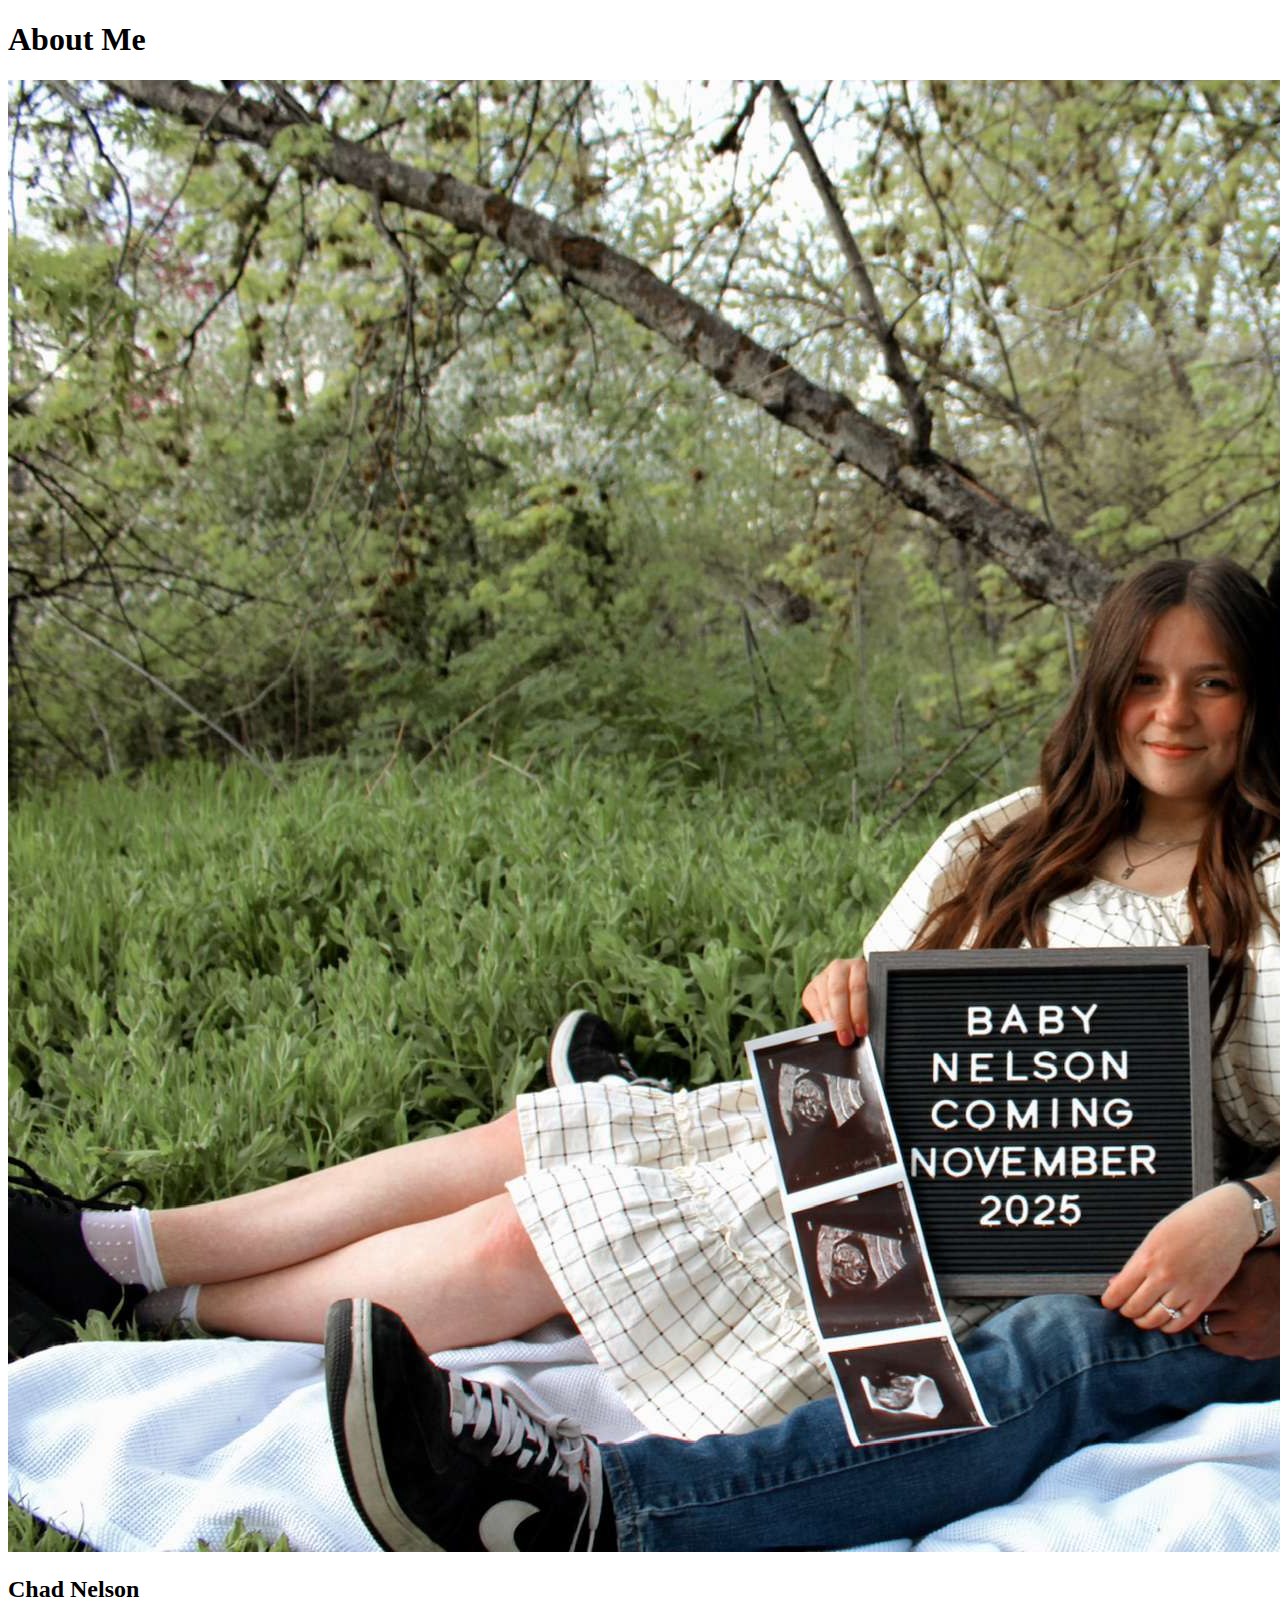
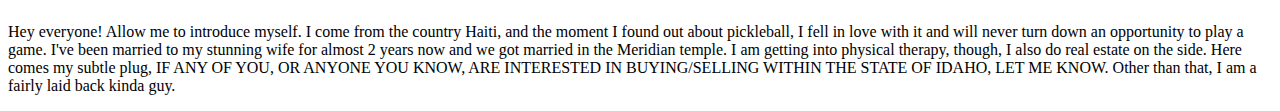
<file: aboutme/index.html>
<!DOCTYPE html>
<html lang="en">
<head>
    <meta charset="UTF-8">
    <meta http-equiv="X-UA-Compatible" content="IE=edge">
    <meta name="viewport" content="width=device-width, initial-scale=1.0">
    <title>All About Me</title>
</head>
<body>
    <h1>About Me</h1>
    <img alt="MKT310IMG" src="images/MKT310IMG.jpg" class="medium-img">
    <h2>Chad Nelson</h2>
    <p class="narrow-paragraph">Hey everyone! Allow me to introduce myself. I come from the country Haiti, and the moment I found out about pickleball, I fell in love with it and will never turn down an opportunity to play a game. I've been married to my stunning wife for almost 2 years now and we got married in the Meridian temple. I am getting into physical therapy, though, I also do real estate on the side. Here comes my subtle plug, IF ANY OF YOU, OR ANYONE YOU KNOW, ARE INTERESTED IN BUYING/SELLING WITHIN THE STATE OF IDAHO, LET ME KNOW. Other than that, I am a fairly laid back kinda guy.</p>
</body>
</html>
</file>
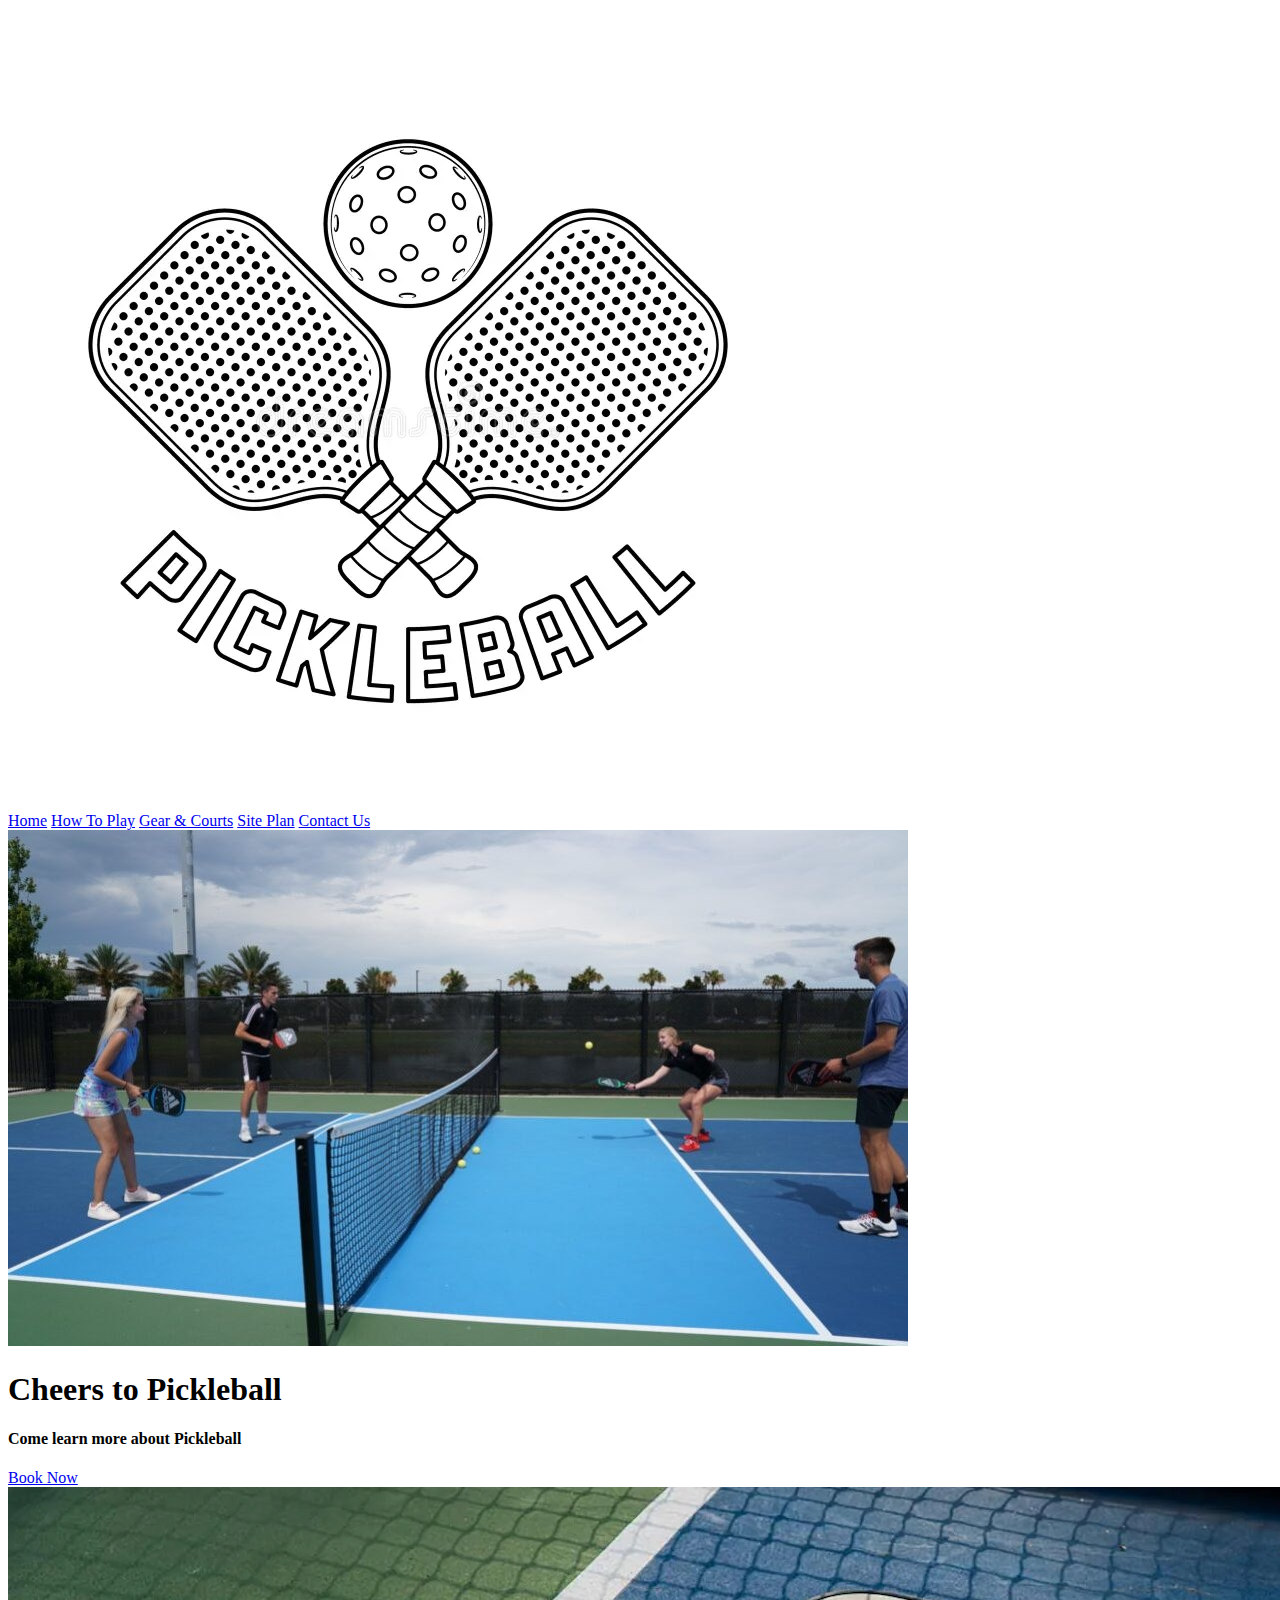
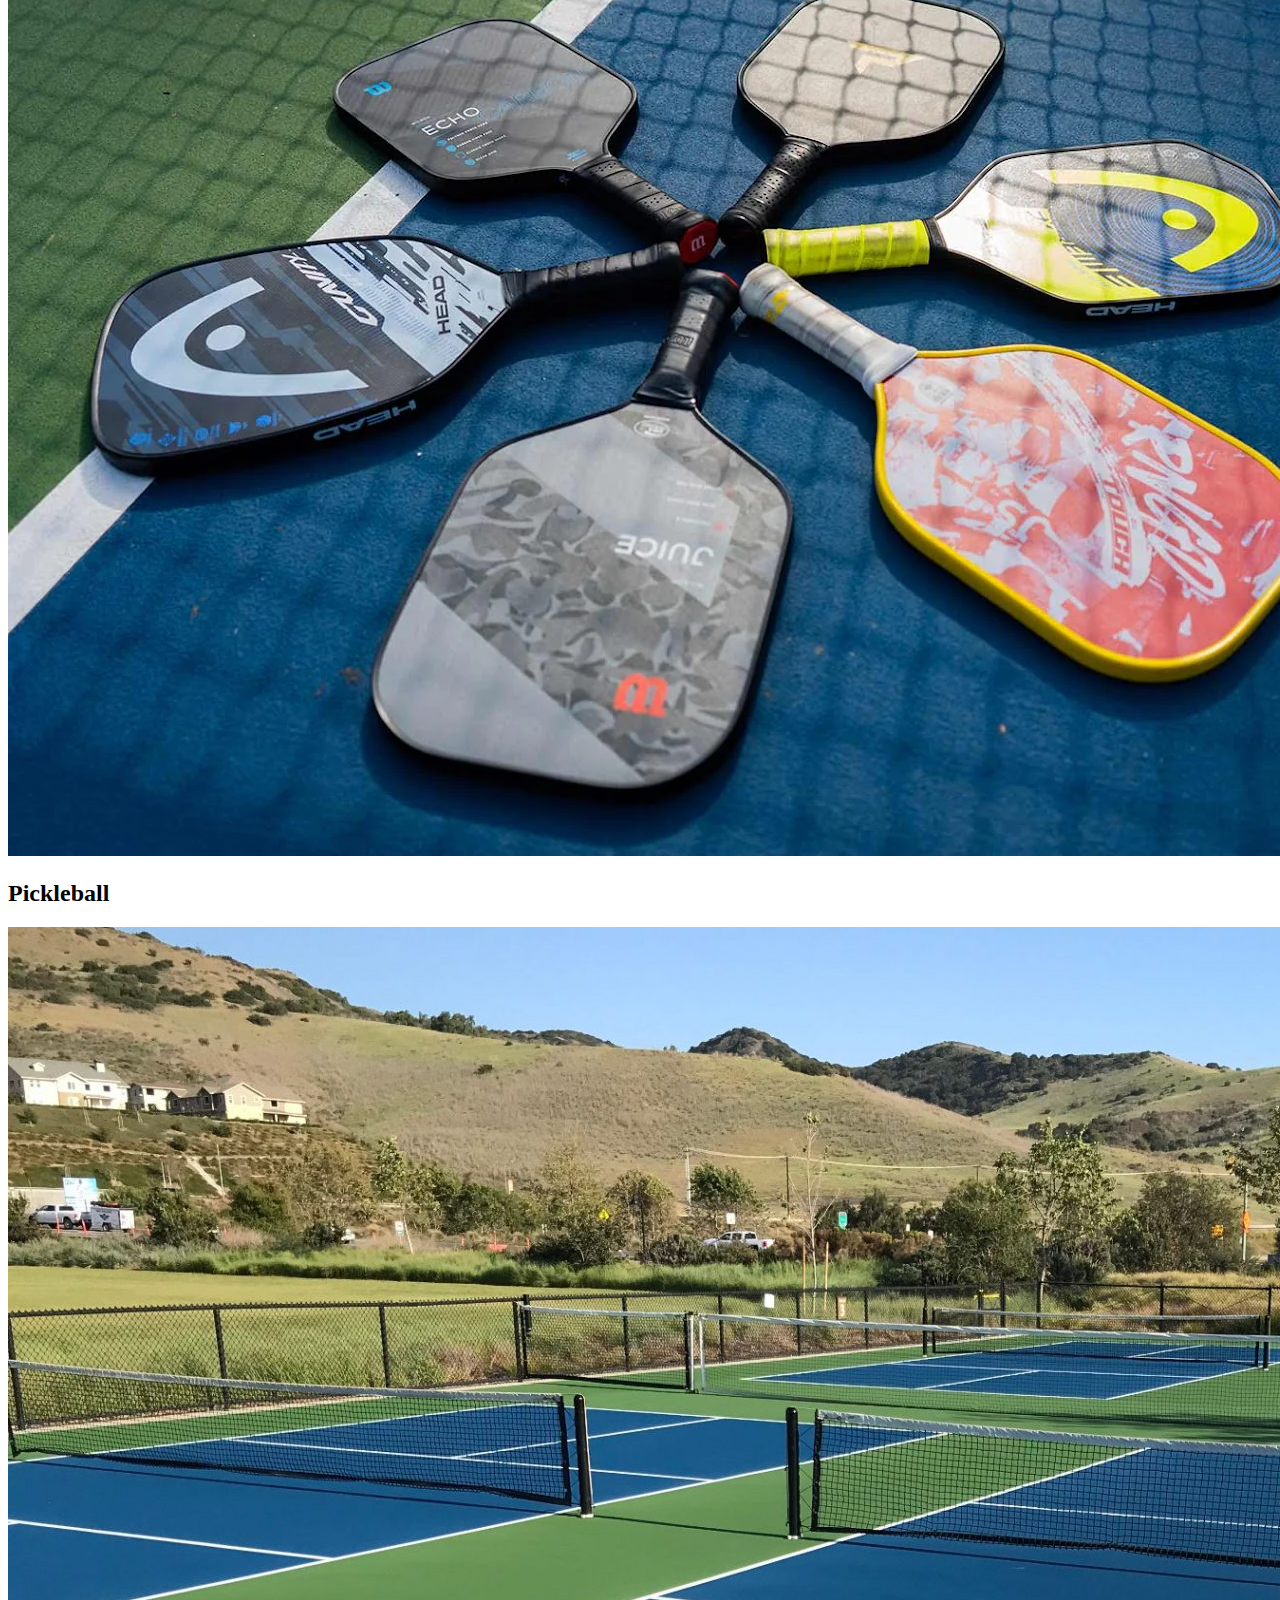
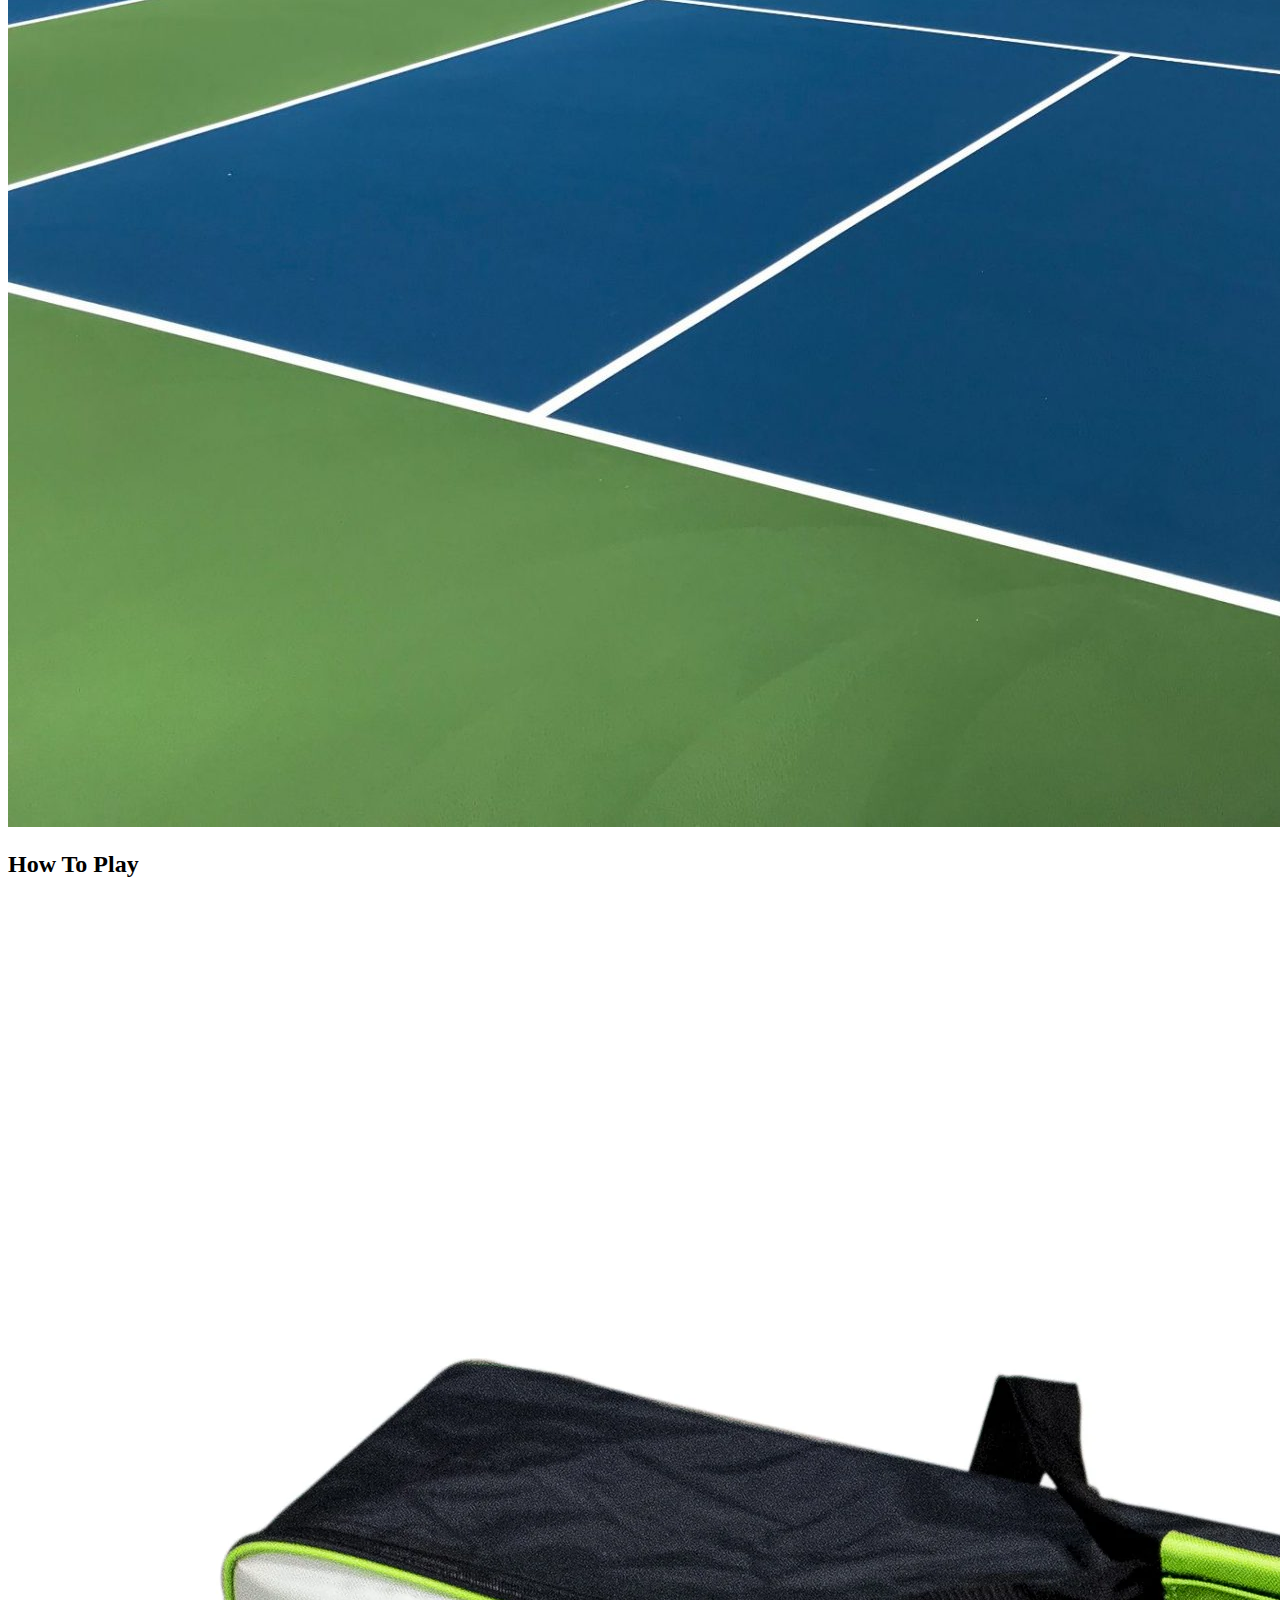
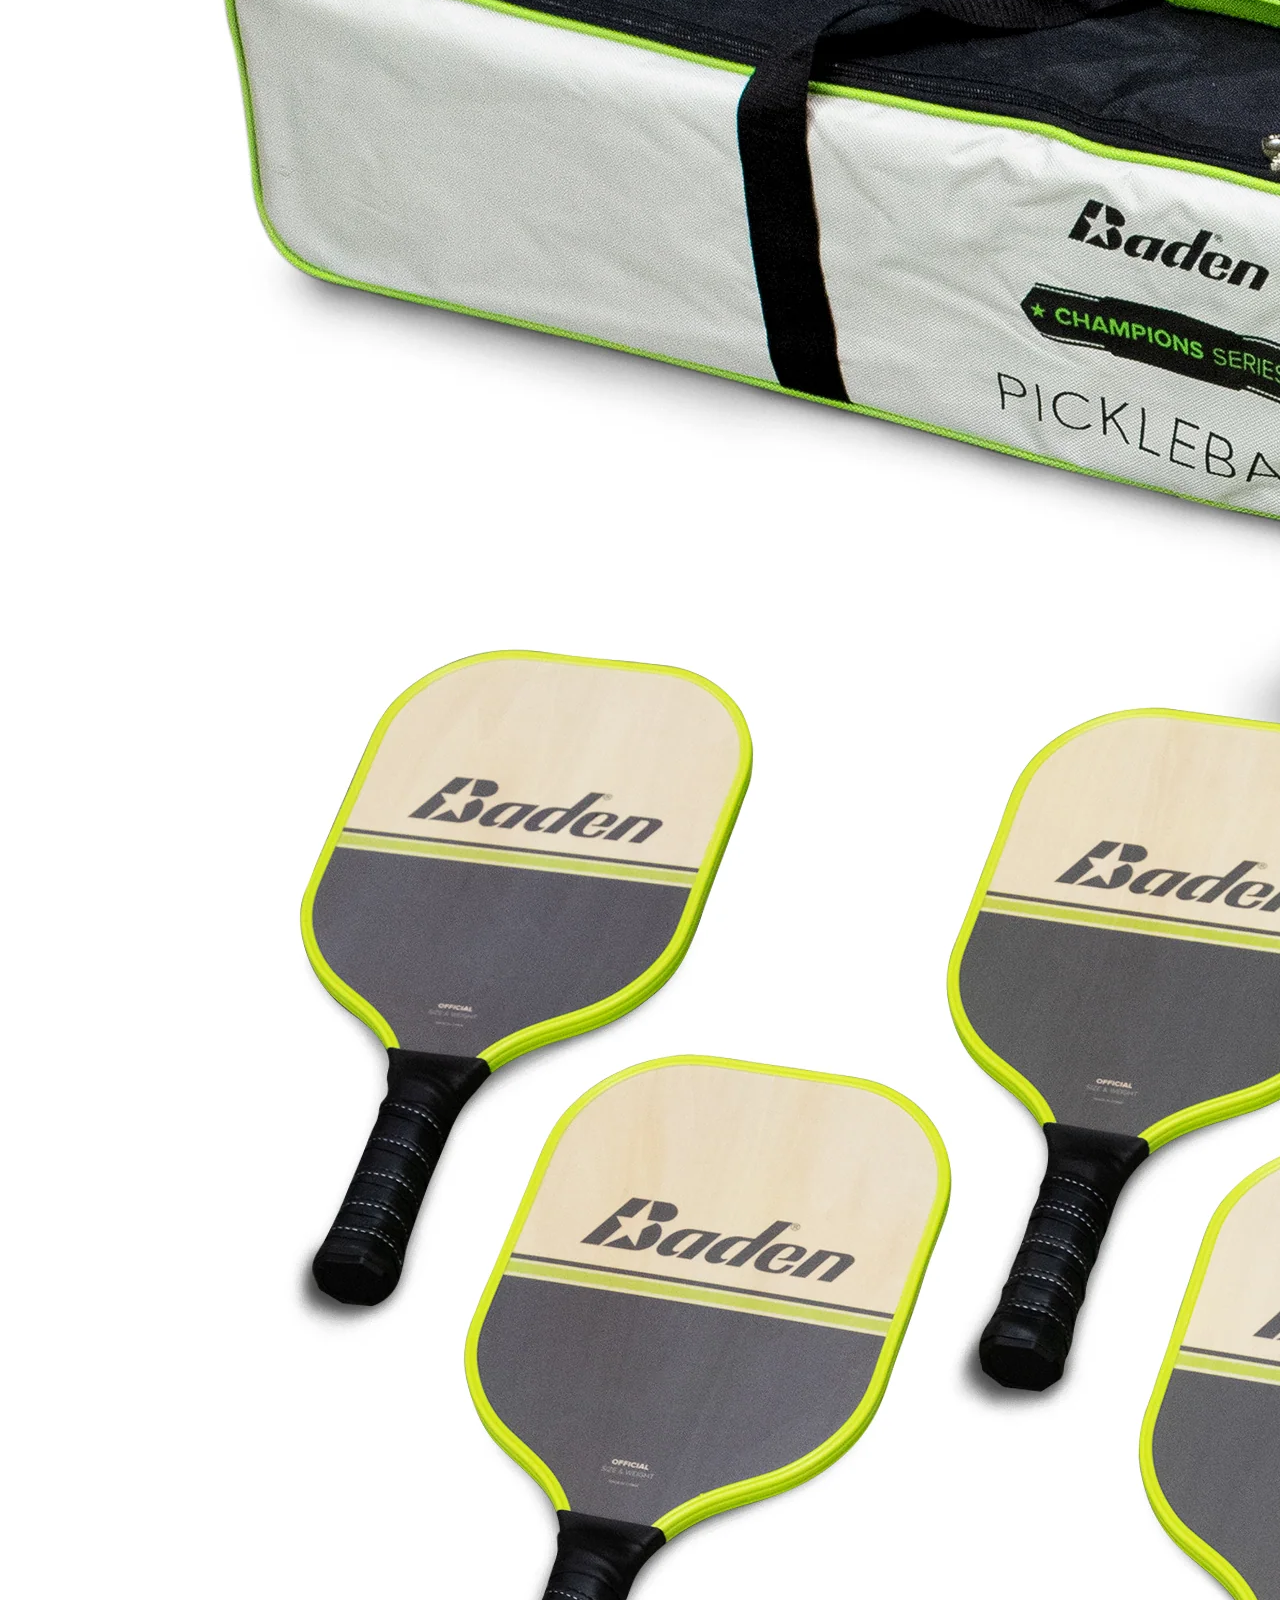
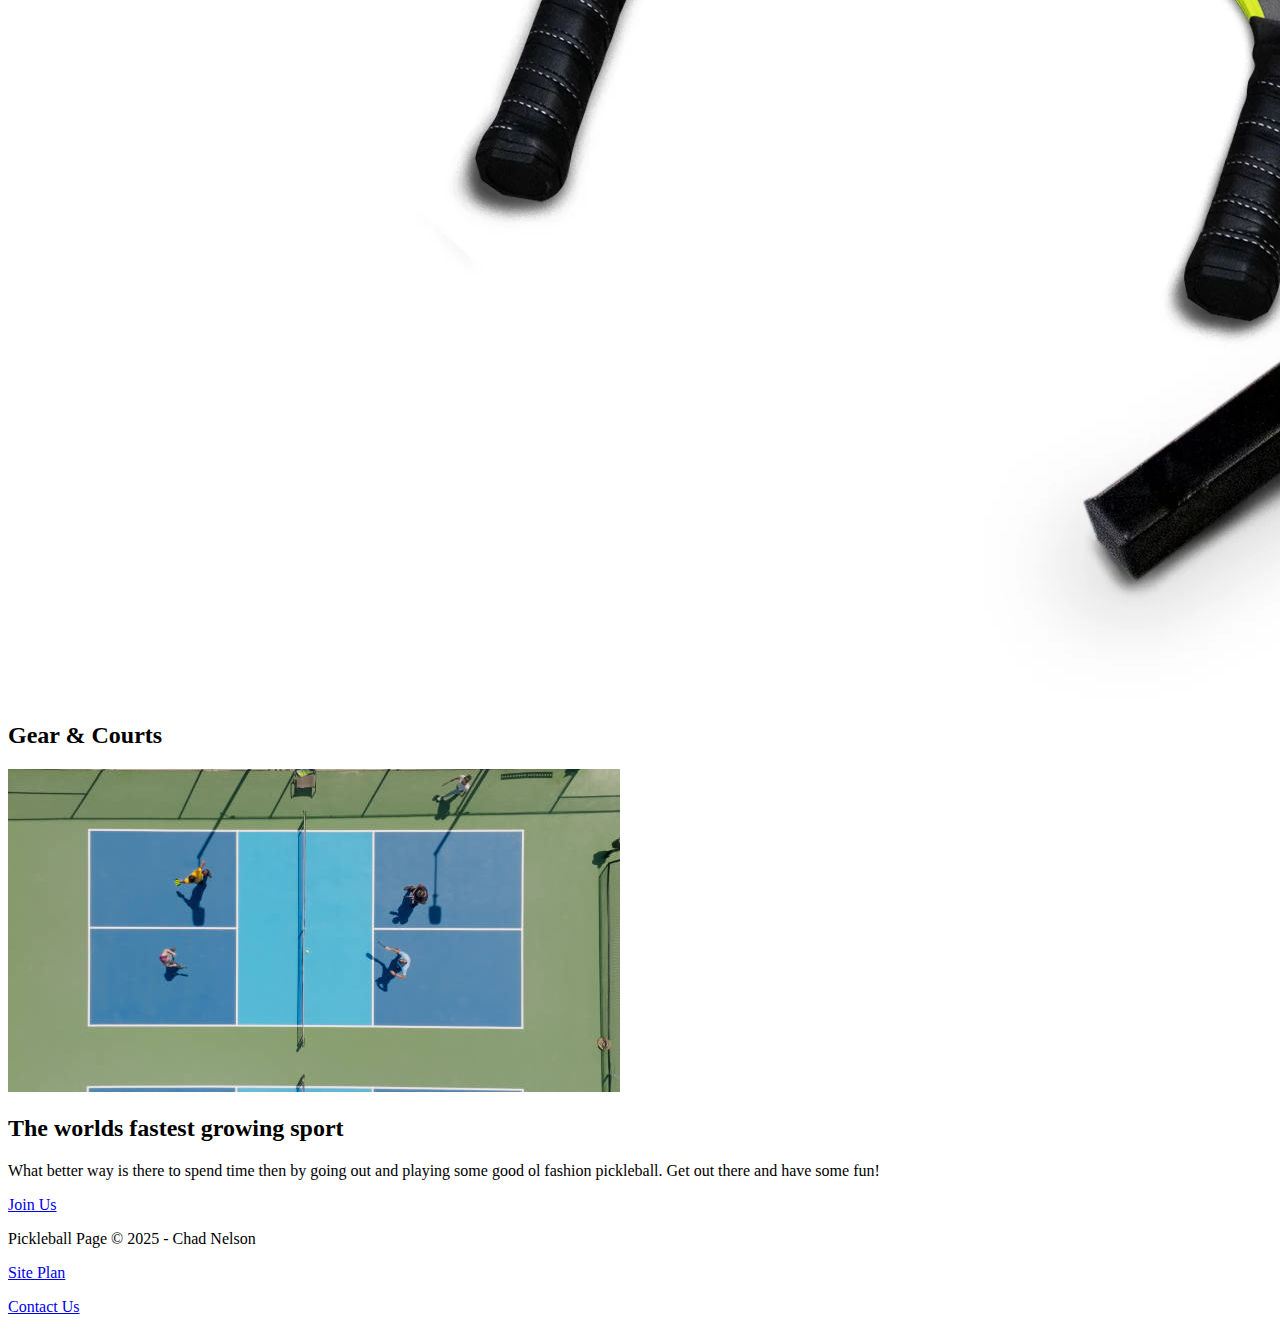
<file: pickleball page/index.html>
<!DOCTYPE html>
<html lang="en">
<head>
    <meta charset="UTF-8">
    <meta http-equiv="X-UA-Compatible" content="IE=edge">
    <meta name="viewport" content="width=device-width, initial-scale=1.0">
    <title>The Joys Of Pickleball | Pickleball Page | Home</title>
    <link rel="stylesheet" href="#">
</head>
<body>
    <div id="content">
    <header>
        <a id="logo_link" href="index.html">
            <img class="logo" src="images/pickleball logo.webp" alt="Pickleball Page">
        </a>
        <nav>
            <a href="index.html">Home</a>
            <a href="#">How To Play</a>
            <a href="#">Gear & Courts</a>
            <a href="site-plan.html">Site Plan</a>
            <a href="#">Contact Us</a>
        </nav>
    </header>
    <div id="hero">
        <div id="hero-box">
            <img id="hero-img" src="images/pickleball people playing.jpg" alt="People playing pickleball">
        </div>
        <section id="hero-msg">
            <h1 class="home-title">Cheers to Pickleball</h1>
            <h4>Come learn more about Pickleball </h4>
            <div class='button-box'>
            <a class='book' href="contactus.html">Book Now</a>
        </div>
    </section>
    </div>
    <main class="home-grid">
        <section class="Pickleball Paddlea">
            <img class="card-img" src="images/pickleball paddles.webp" alt="Pickleball paddles">
            <h2>Pickleball</h2>
        </section>
        <section class="How To Play">
            <img class="card-img" src="images/pickleball courts.jpg" alt="Pickleball courts">
            <h2>How To Play</h2>
        </section>
        <section class="Gear & Courts">
            <img class="card-img" src="images/pickleball gear.webp" alt="Pickleball Gear">
            <h2>Gear & Courts</h2>
        </section>
        <div id="background"></div>
        <img class="People playing pickleball" src="images/pickleball people playing2.jpg" alt="People playing pickleball">
        <section class="msg">
             <h2>The worlds fastest growing sport</h2>
             <p>What better way is there to spend time then by going out and playing some good ol fashion pickleball. Get out there and have some fun! </p>
             <a class='Learn More' href="index.html">Join Us</a>
        </section>
    </main>
    <footer>
        <p>Pickleball Page &copy; 2025 - Chad Nelson</p>
        <p><a href="site-plan.html">Site Plan</a></p>
        <p><a href="#">Contact Us</a></p>
    </footer>
</body>
</html>
</file>
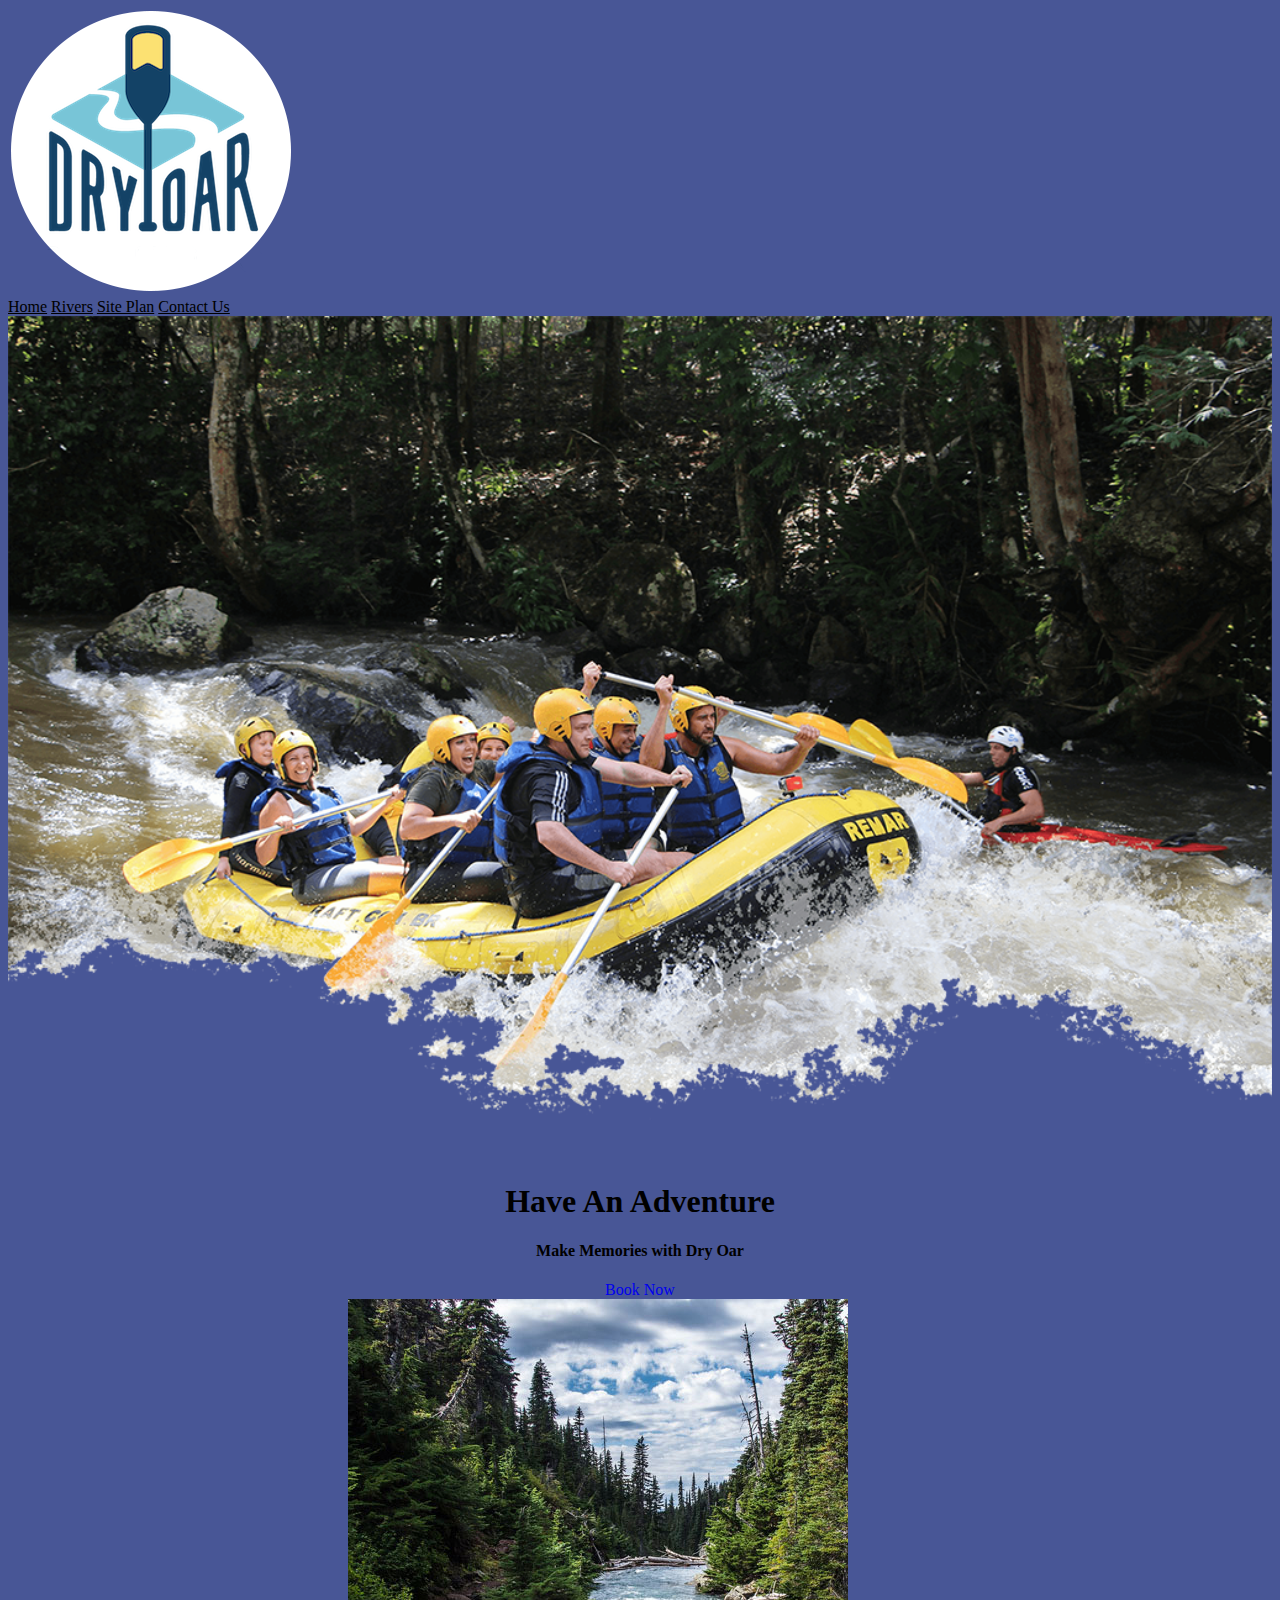
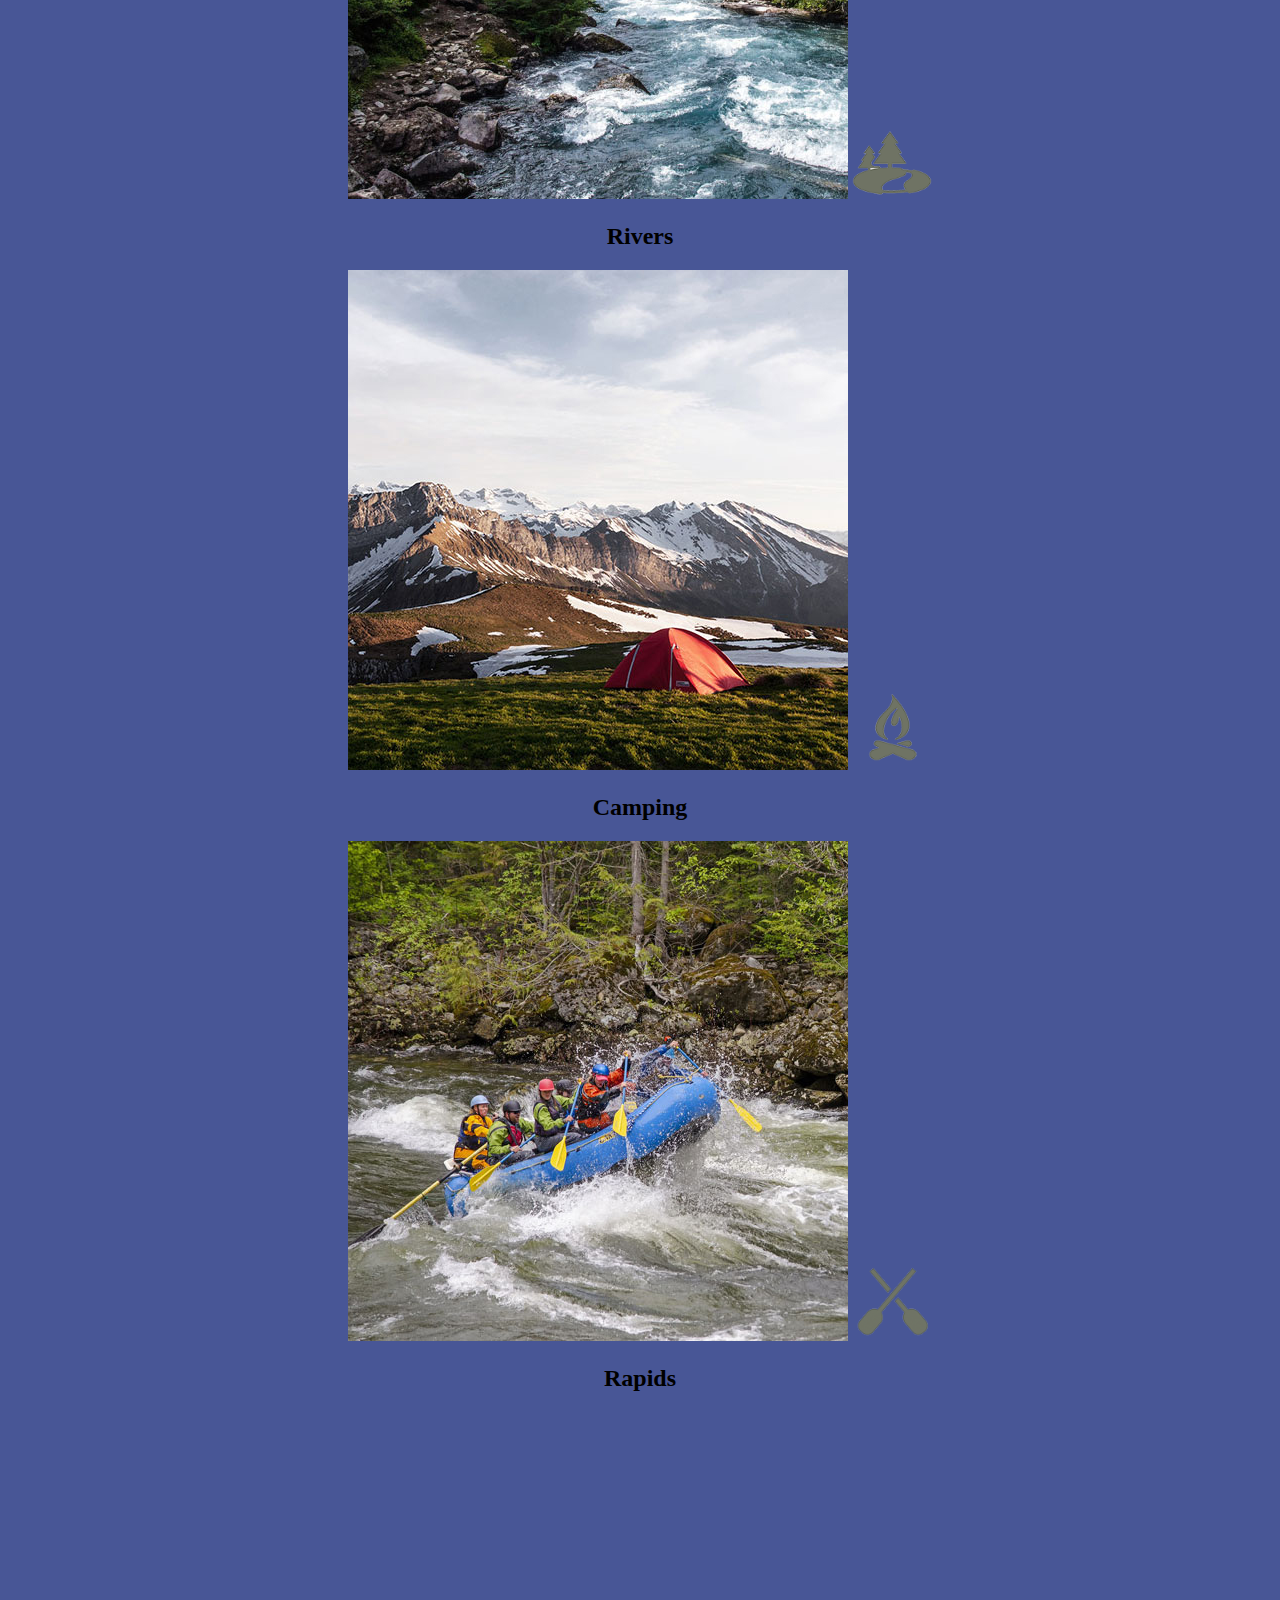
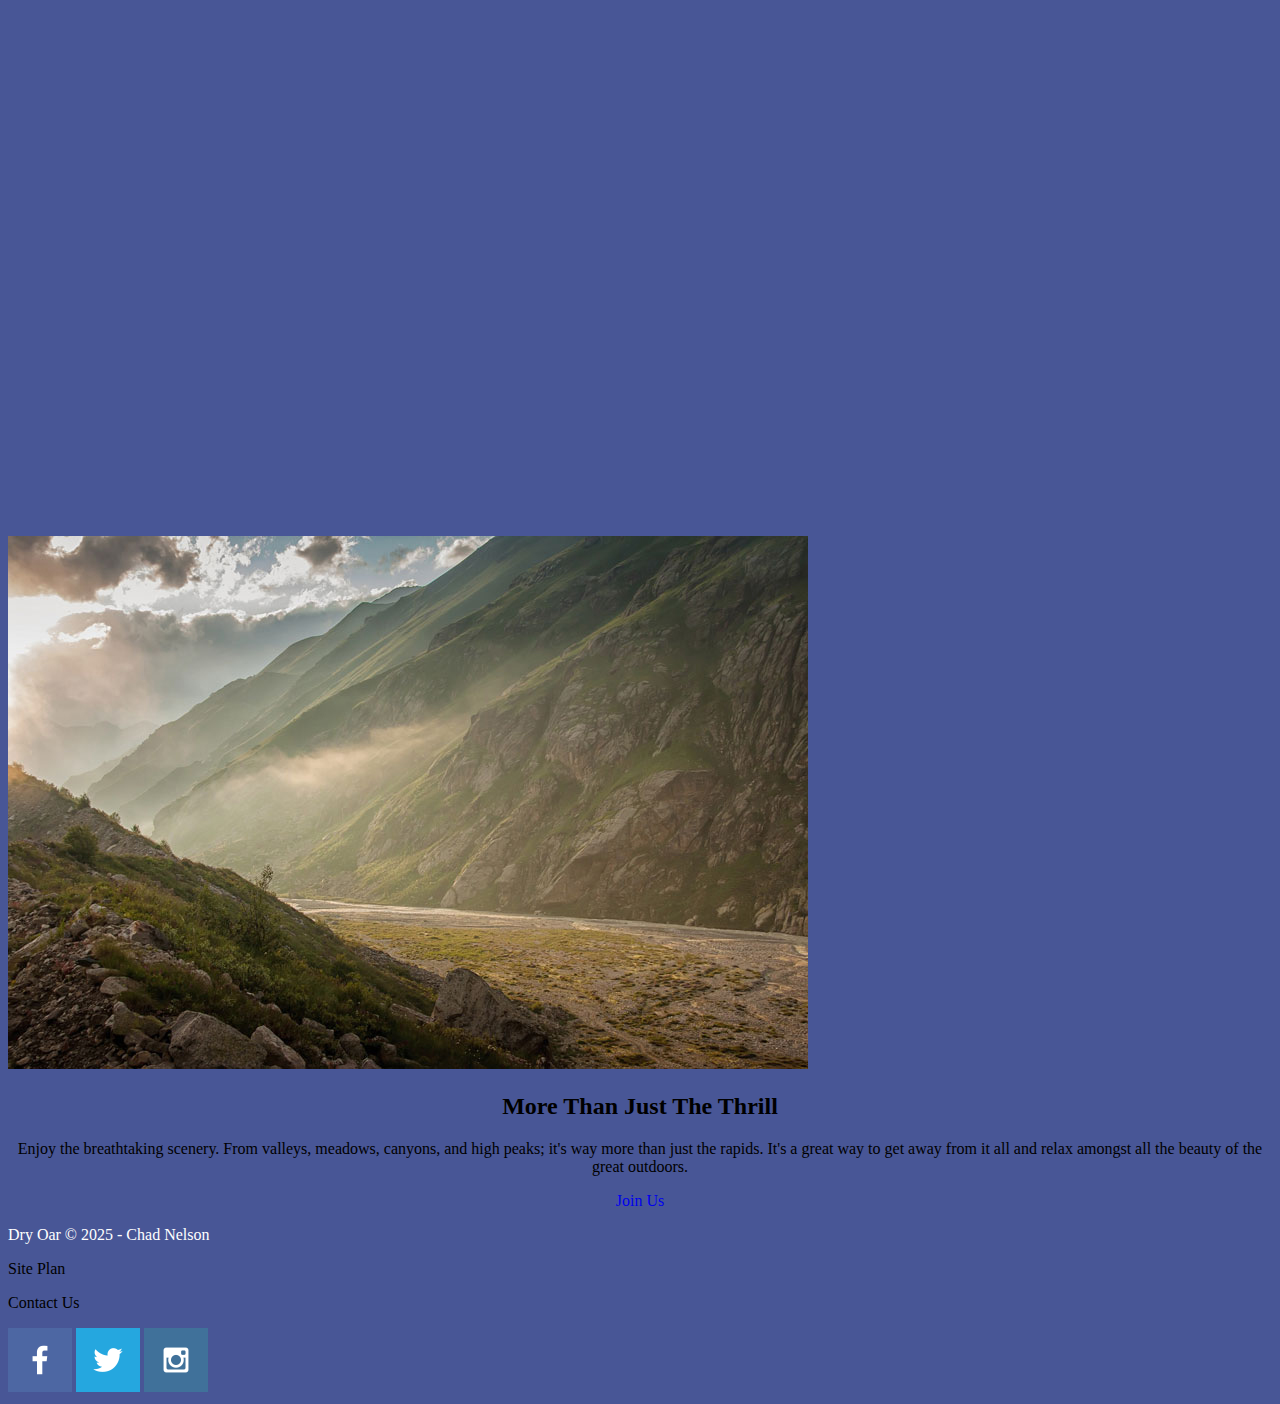
<file: wwr/index.html>
<!DOCTYPE html>
<html lang="en">
<head>
    <meta charset="UTF-8">
    <meta http-equiv="X-UA-Compatible" content="IE=edge">
    <meta name="viewport" content="width=device-width, initial-scale=1.0">
    <title>Whitewater Rafting Vacations | Dry Oar Boating | Home</title>
    <link rel="stylesheet" href="styles/style.css">
</head>
<body>
    <div id="content">
    <header>
        <a id="logo_link" href="index.html">
            <img class="logo" src="images/logo.png" alt="Dry Oar Logo">
        </a>
        <nav>
            <a href="index.html">Home</a>
            <a href="rivers.html">Rivers</a>
            <a href="site-plan-rafting.html">Site Plan</a>
            <a href="contactus.html">Contact Us</a>
        </nav>
    </header>
    <div id="hero">
        <div id="hero-box">
            <img id="hero-img" src="images/hero.png" alt="People enjoying white water rafting">
        </div>
        <section id="hero-msg">
            <h1 class="home-title">Have An Adventure</h1>
            <h4>Make Memories with Dry Oar </h4>
            <div class='button-box'>
            <a class='book' href="contactus.html">Book Now</a>
        </div>
    </section>
    </div>
    <main class="home-grid">
        <section class="rivers-card">
            <img class="card-img" src="images/rivers.jpg" alt="river in forest">
            <img class="icon" src="images/river_icon.png" alt="river icon">
            <h2>Rivers</h2>
        </section>
        <section class="camping-card">
            <img class="card-img" src="images/camping.jpg" alt="tent in mountains">
            <img class="icon" src="images/fire_icon.png" alt="fire icon">
            <h2>Camping</h2>
        </section>
        <section class="rapids-card">
            <img class="card-img" src="images/rapids.jpg" alt="rafting boat">
            <img class="icon" src="images/oars.png" alt="oars icon">
            <h2>Rapids</h2>
        </section>
        <div id="background"></div>
        <img class="mountains" src="images/mountains.jpg" alt="Misty mountains">
        <section class="msg">
             <h2>More Than Just The Thrill</h2>
             <p>Enjoy the breathtaking scenery. From valleys, meadows, canyons, and high peaks; it's way more than just the rapids. It's a great way to get away from it all and relax amongst all the beauty of the great outdoors. </p>
             <a class='join' href="rivers.html">Join Us</a>
        </section>
    </main>
    <footer>
        <p>Dry Oar &copy; 2025 - Chad Nelson</p>
        <p><a href="site-plan-rafting.html">Site Plan</a></p>
        <p><a href="contactus.html">Contact Us</a></p>
        <div class="social">
            <a href="https://facebook.com" target="_blank">
                <img src="images/facebook.png" alt="fb icon">
            </a>
            <a href="https://twitter.com" target="_blank">
                <img src="images/twitter.png" alt="twitter icon">
            </a>
            <a href="https://instagram.com" target="_blank">
                <img src="images/instagram.png" alt="instagram icon">
            </a>
        </div>
    </footer>
</body>
</html>
</file>
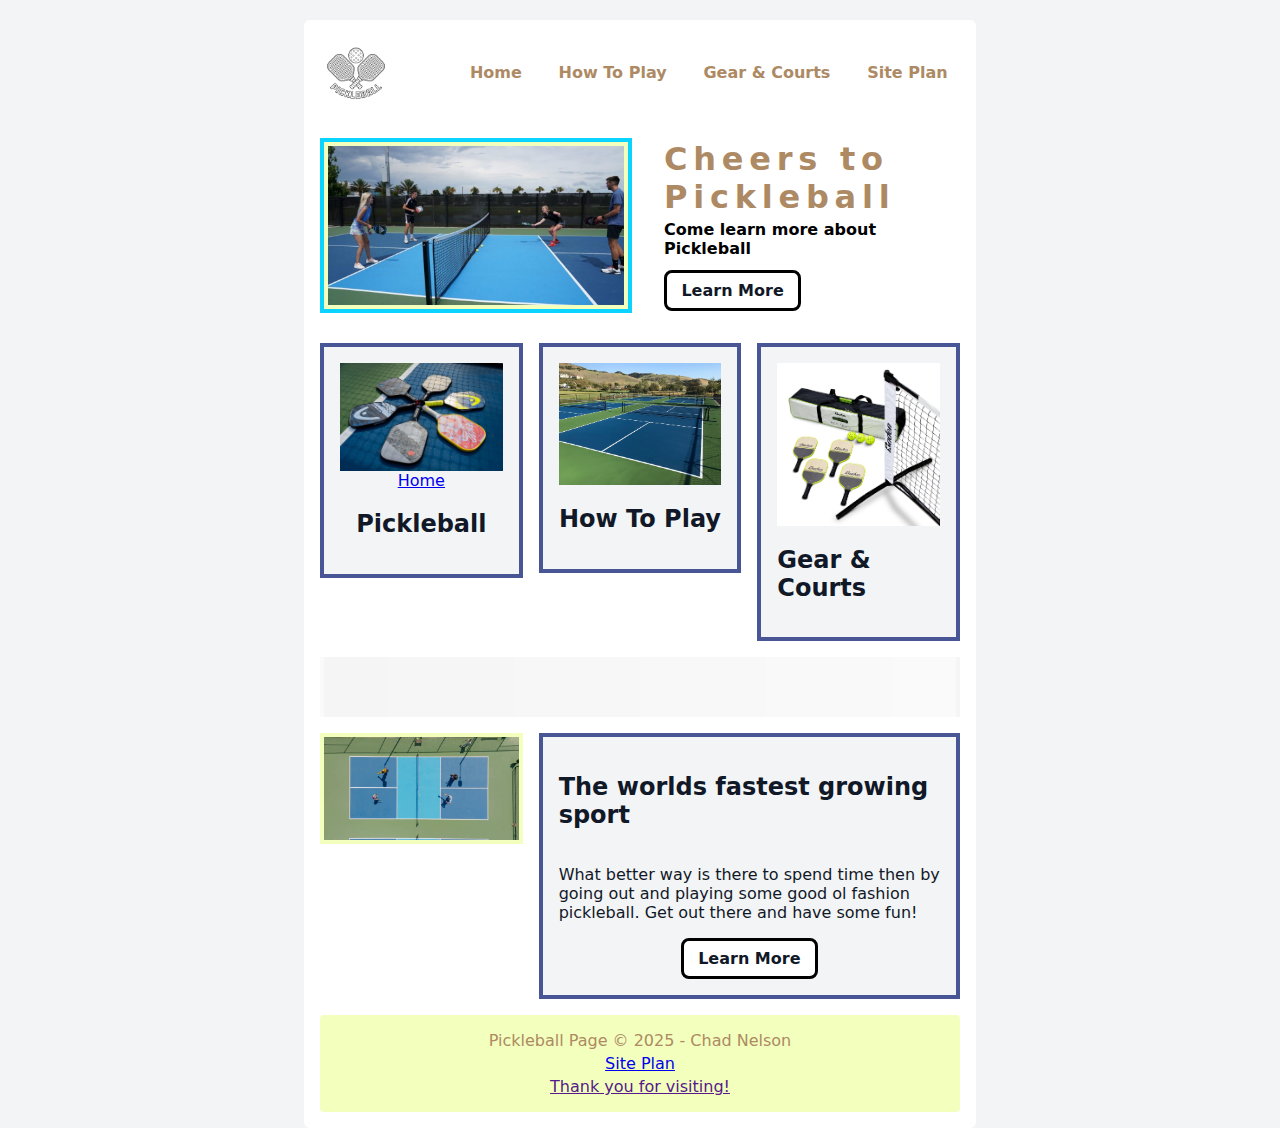
<file: pickleball page/indexx.html>
<!DOCTYPE html>
<html lang="en">
<head>
    <meta charset="UTF-8">
    <meta http-equiv="X-UA-Compatible" content="IE=edge">
    <meta name="viewport" content="width=device-width, initial-scale=1.0">
    <title>The Joys Of Pickleball | Pickleball Page | Home</title>
    <link rel="stylesheet" href="styles/style.css">
</head>
<body>
    <div id="content">
    <header>
        <a id="logo_link" href="index.html">
            <img class="logo" src="images/pickleball logo.webp" alt="Pickleball Page">
        </a>
        <nav>
            <a href="indexx.html">Home</a>
            <a href="howtoplay.html">How To Play</a>
            <a href="gear&courts.html">Gear & Courts</a>
            <a href="site-plan.html">Site Plan</a>
        </nav>
    </header>
    <div id="hero">
        <div id="hero-box">
            <img id="hero-img" src="images/pickleball people playing.jpg" alt="People playing pickleball">
        </div>
        <section id="hero-msg">
            <h1 class="home-title">Cheers to Pickleball</h1>
            <h4>Come learn more about Pickleball </h4>
            <div class='button-box'>
            <a class='Learn More' href="howtoplay.html">Learn More</a>
        </div>
    </section>
    </div>
    <main class="home-grid">
        <section class="Pickleball Paddle">
            <img class="card-img" src="images/pickleball paddles.webp" alt="Pickleball paddles">
            <a href="indexx.html">Home</a>
            <h2>Pickleball</h2>
        </section>
        <section class="How To Play">
            <img class="card-img" src="images/pickleball courts.jpg" alt="Pickleball courts">
            <h2>How To Play</h2>
        </section>
        <section class="Gear & Courts">
            <img class="card-img" src="images/pickleball gear.webp" alt="Pickleball Gear">
            <h2>Gear & Courts</h2>
        </section>
        <div id="background"></div>
        <img class="People playing pickleball" src="images/pickleball people playing2.jpg" alt="People playing pickleball">
        <section class="msg">
             <h2>The worlds fastest growing sport</h2>
             <p>What better way is there to spend time then by going out and playing some good ol fashion pickleball. Get out there and have some fun! </p>
             <a class='Learn More' href="howtoplay.html">Learn More</a>
        </section>
    </main>
    <footer>
        <p>Pickleball Page &copy; 2025 - Chad Nelson</p>
        <p><a href="site-plan.html">Site Plan</a></p>
        <p><a href=>Thank you for visiting!</a></p>
    </footer>
</body>
</html>
</file>
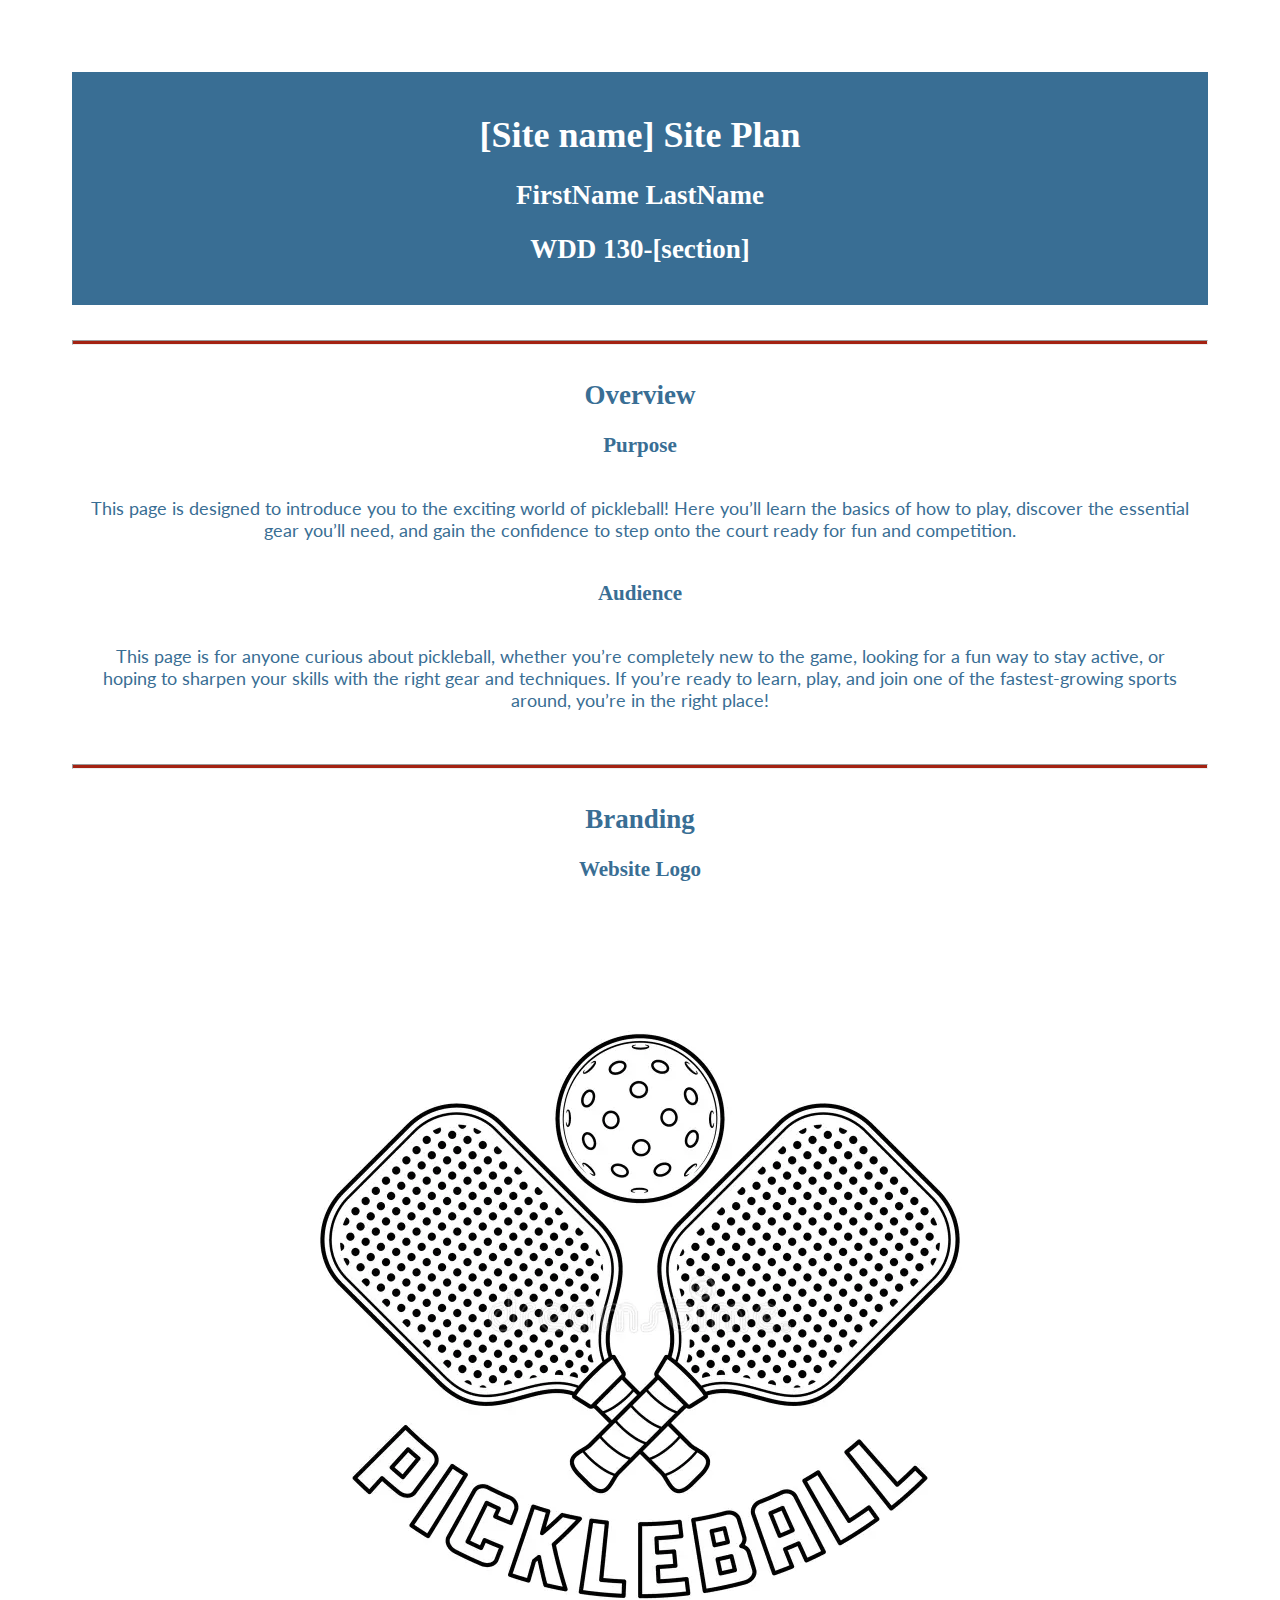
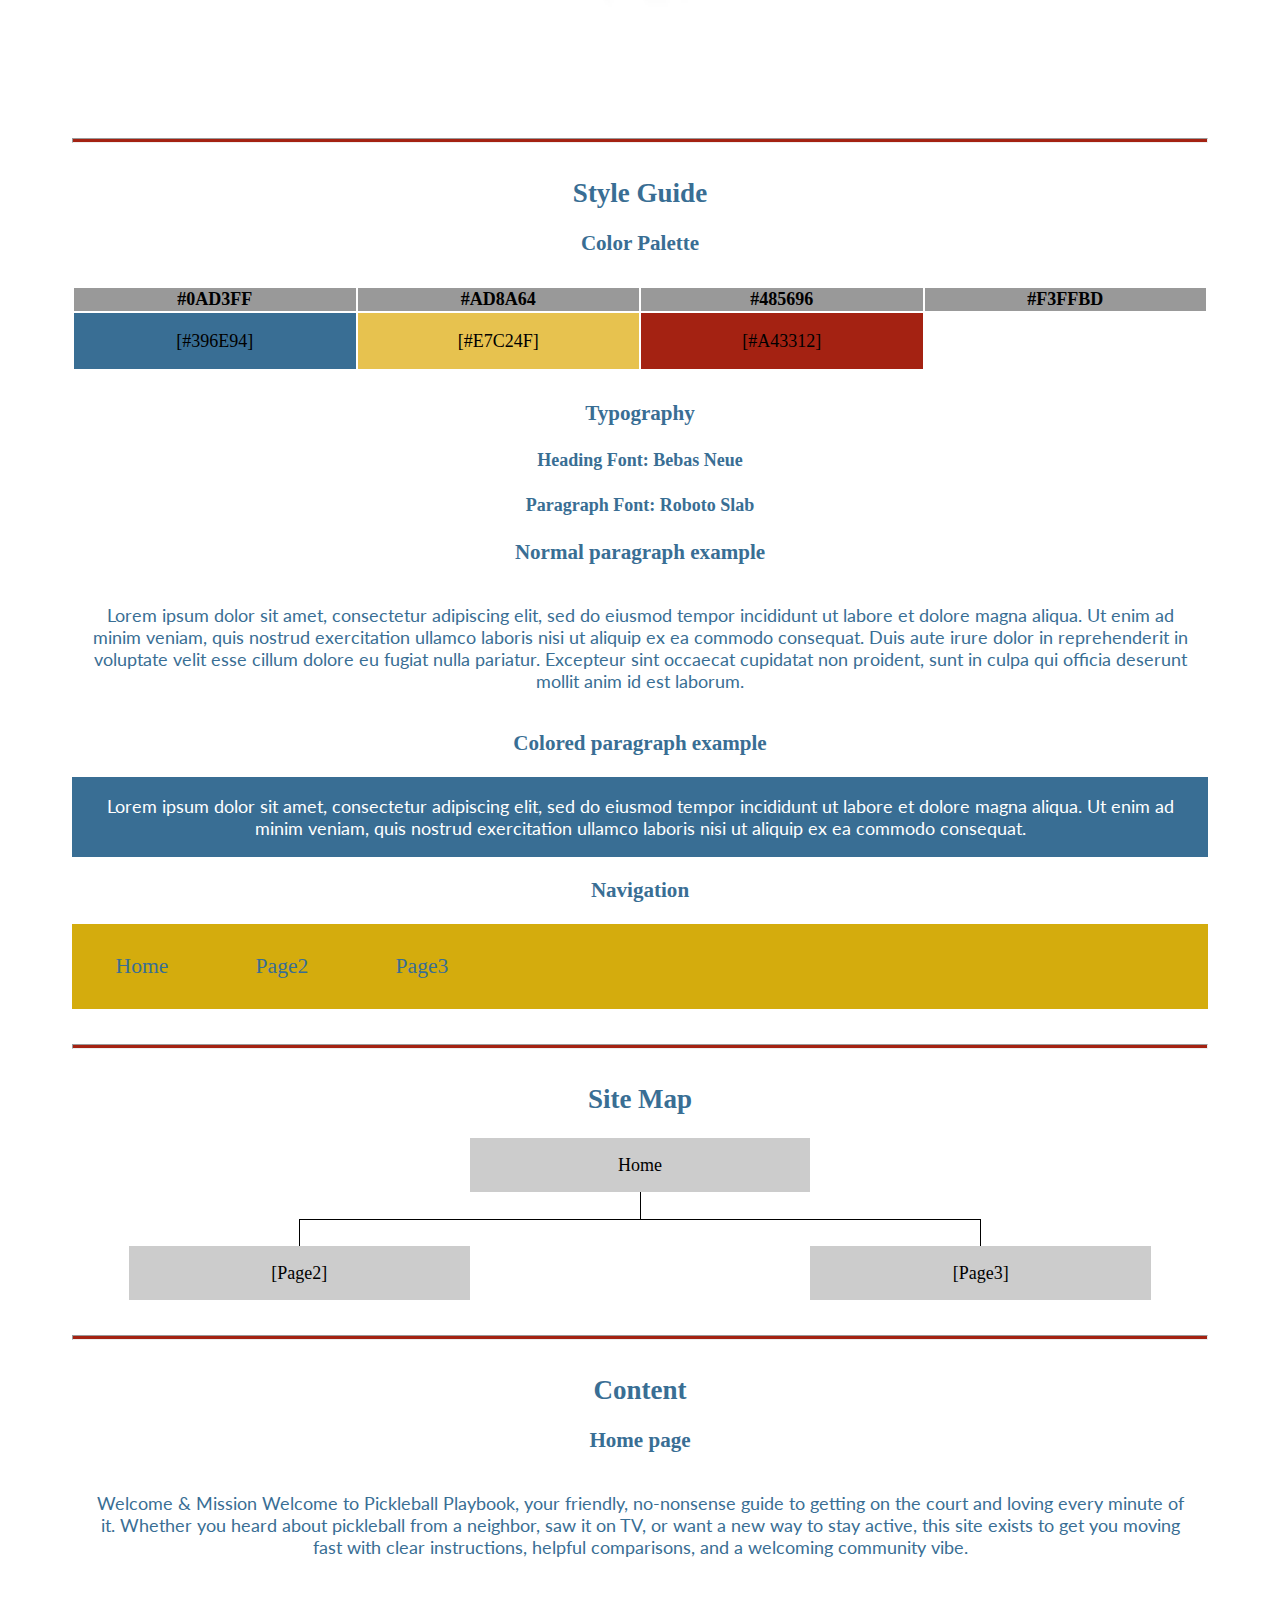
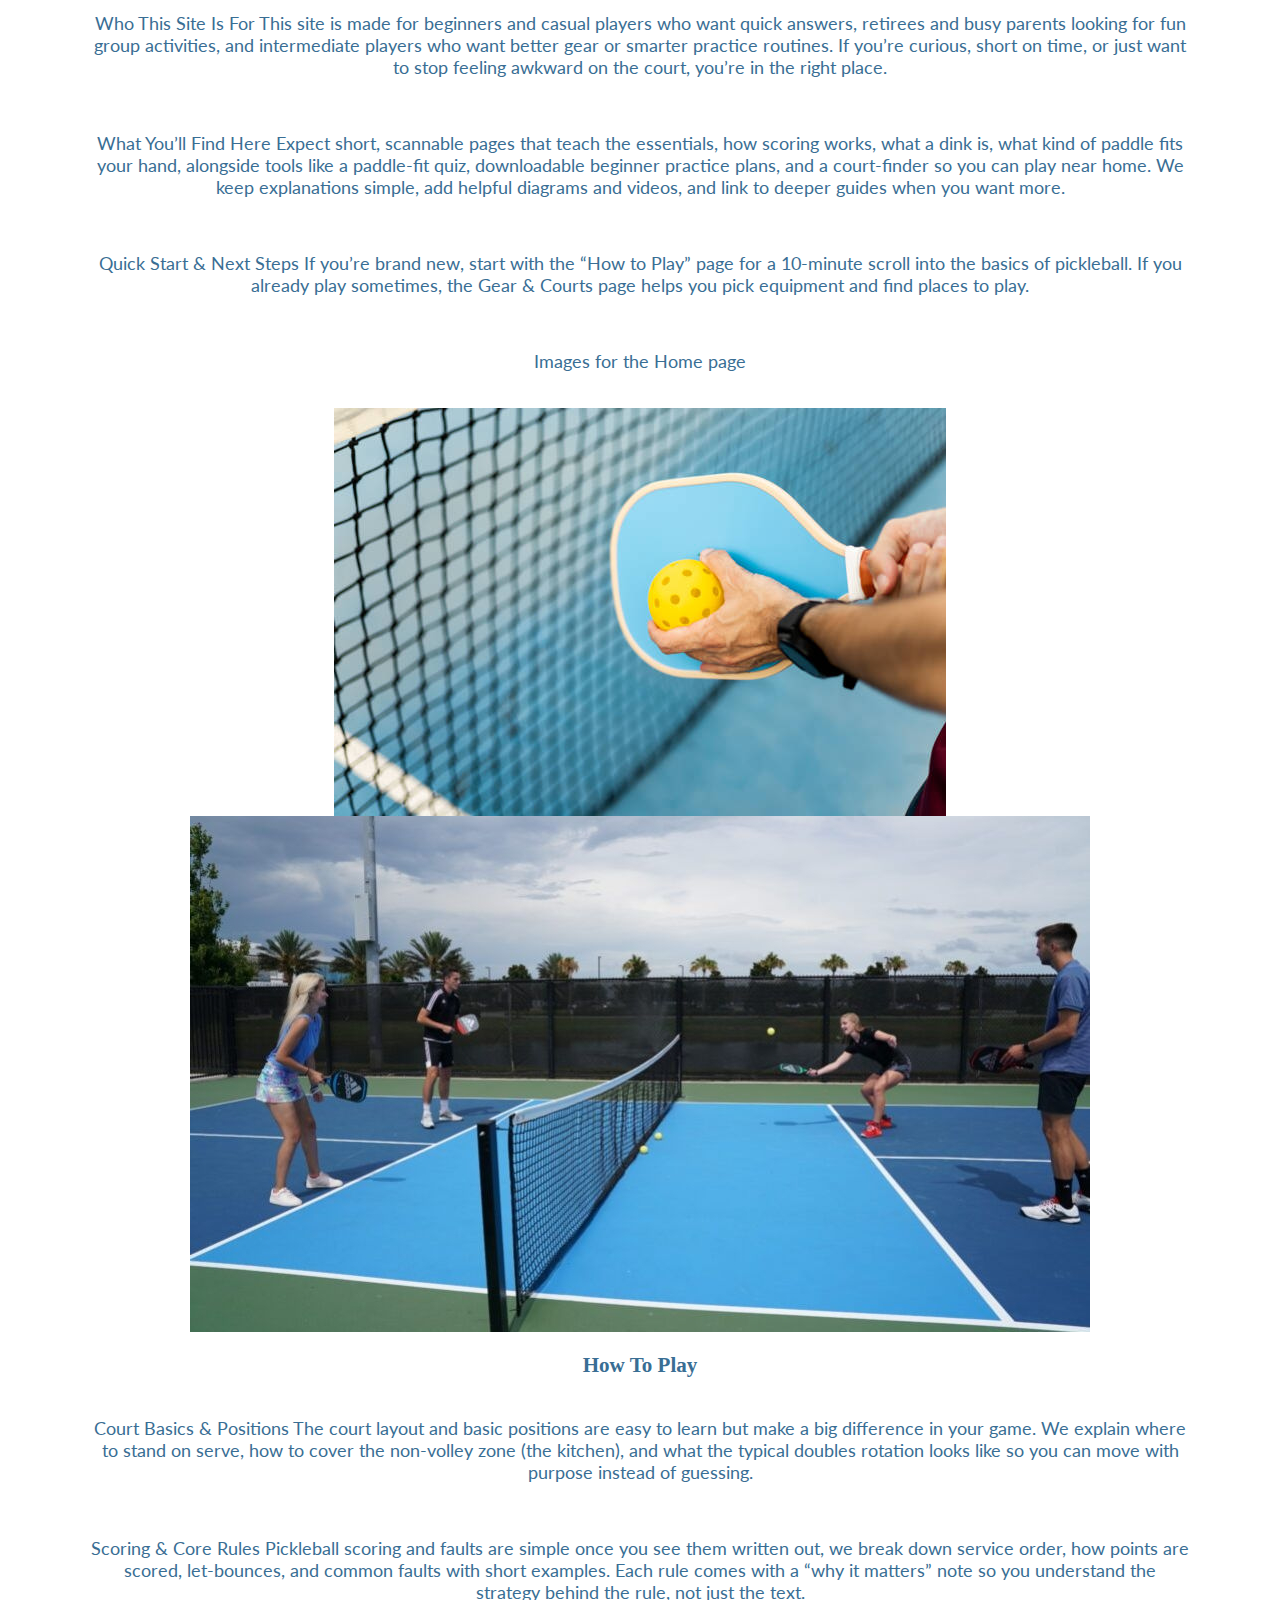
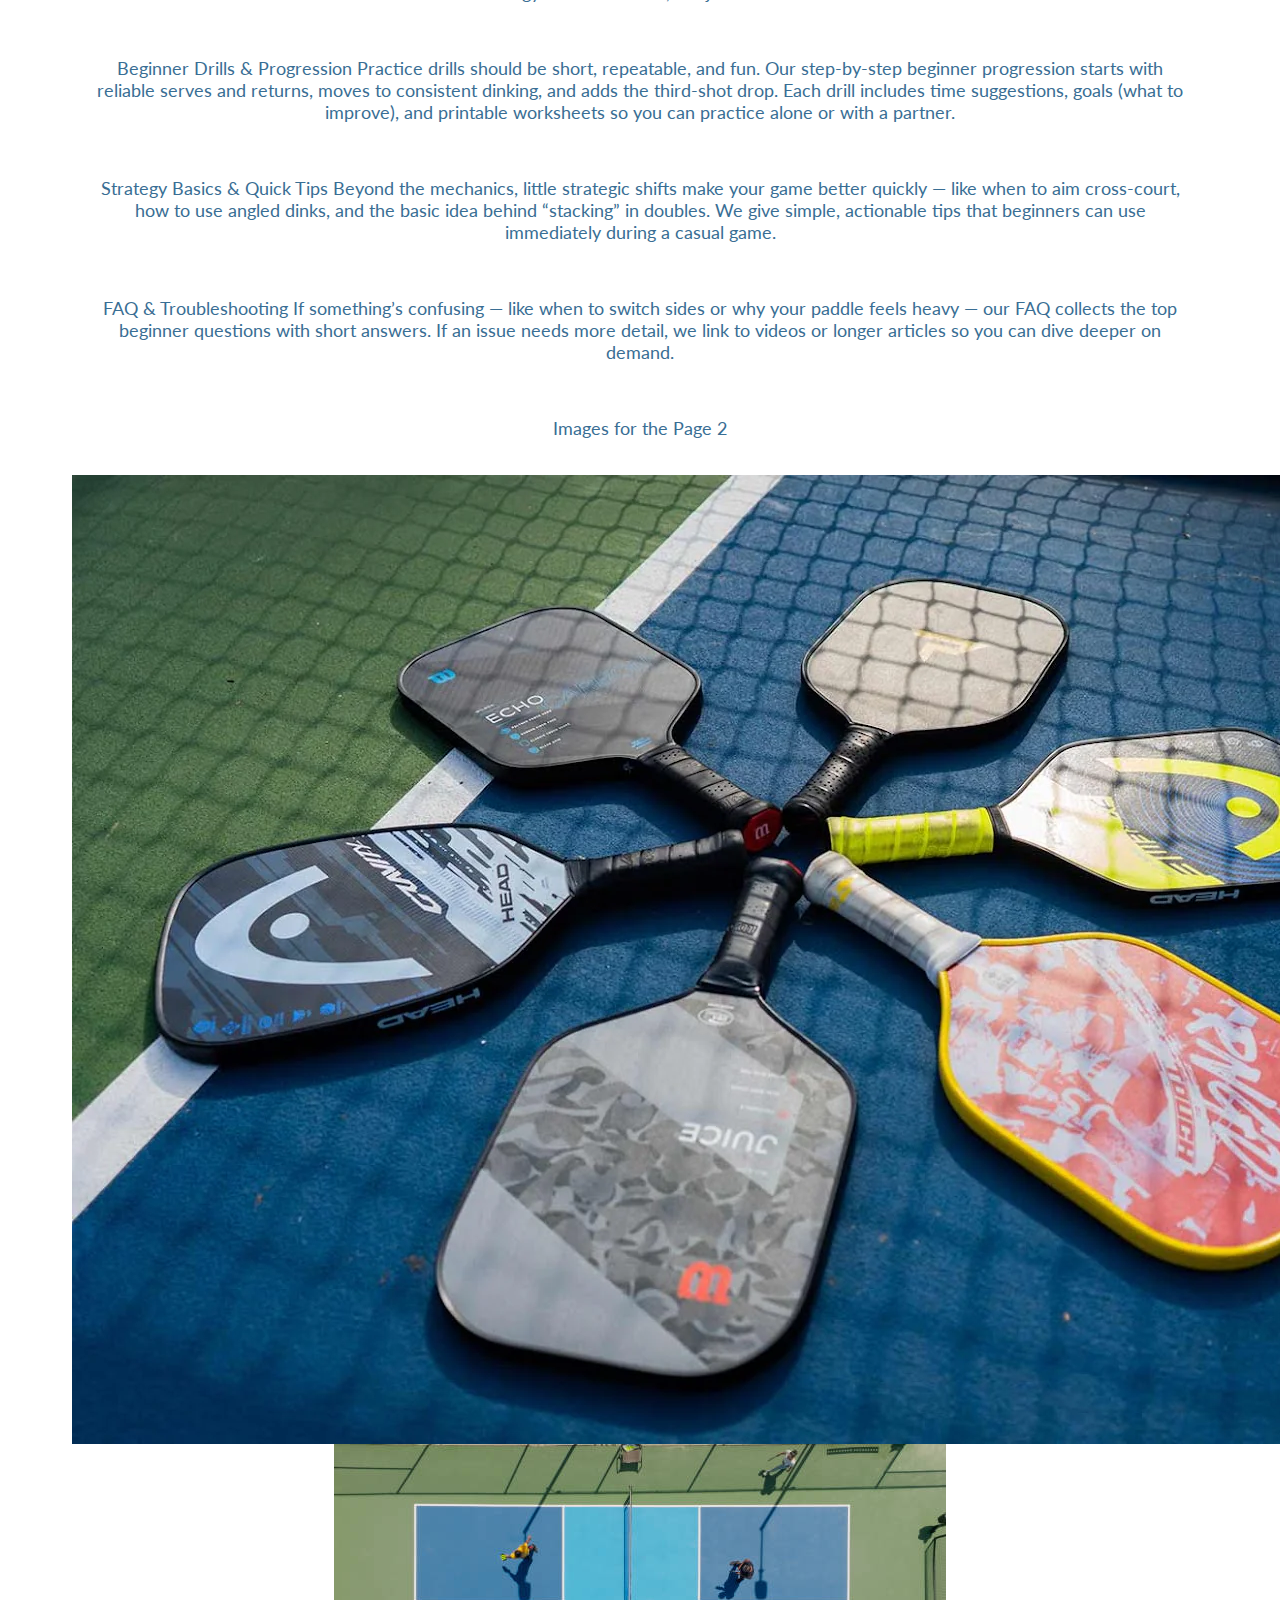
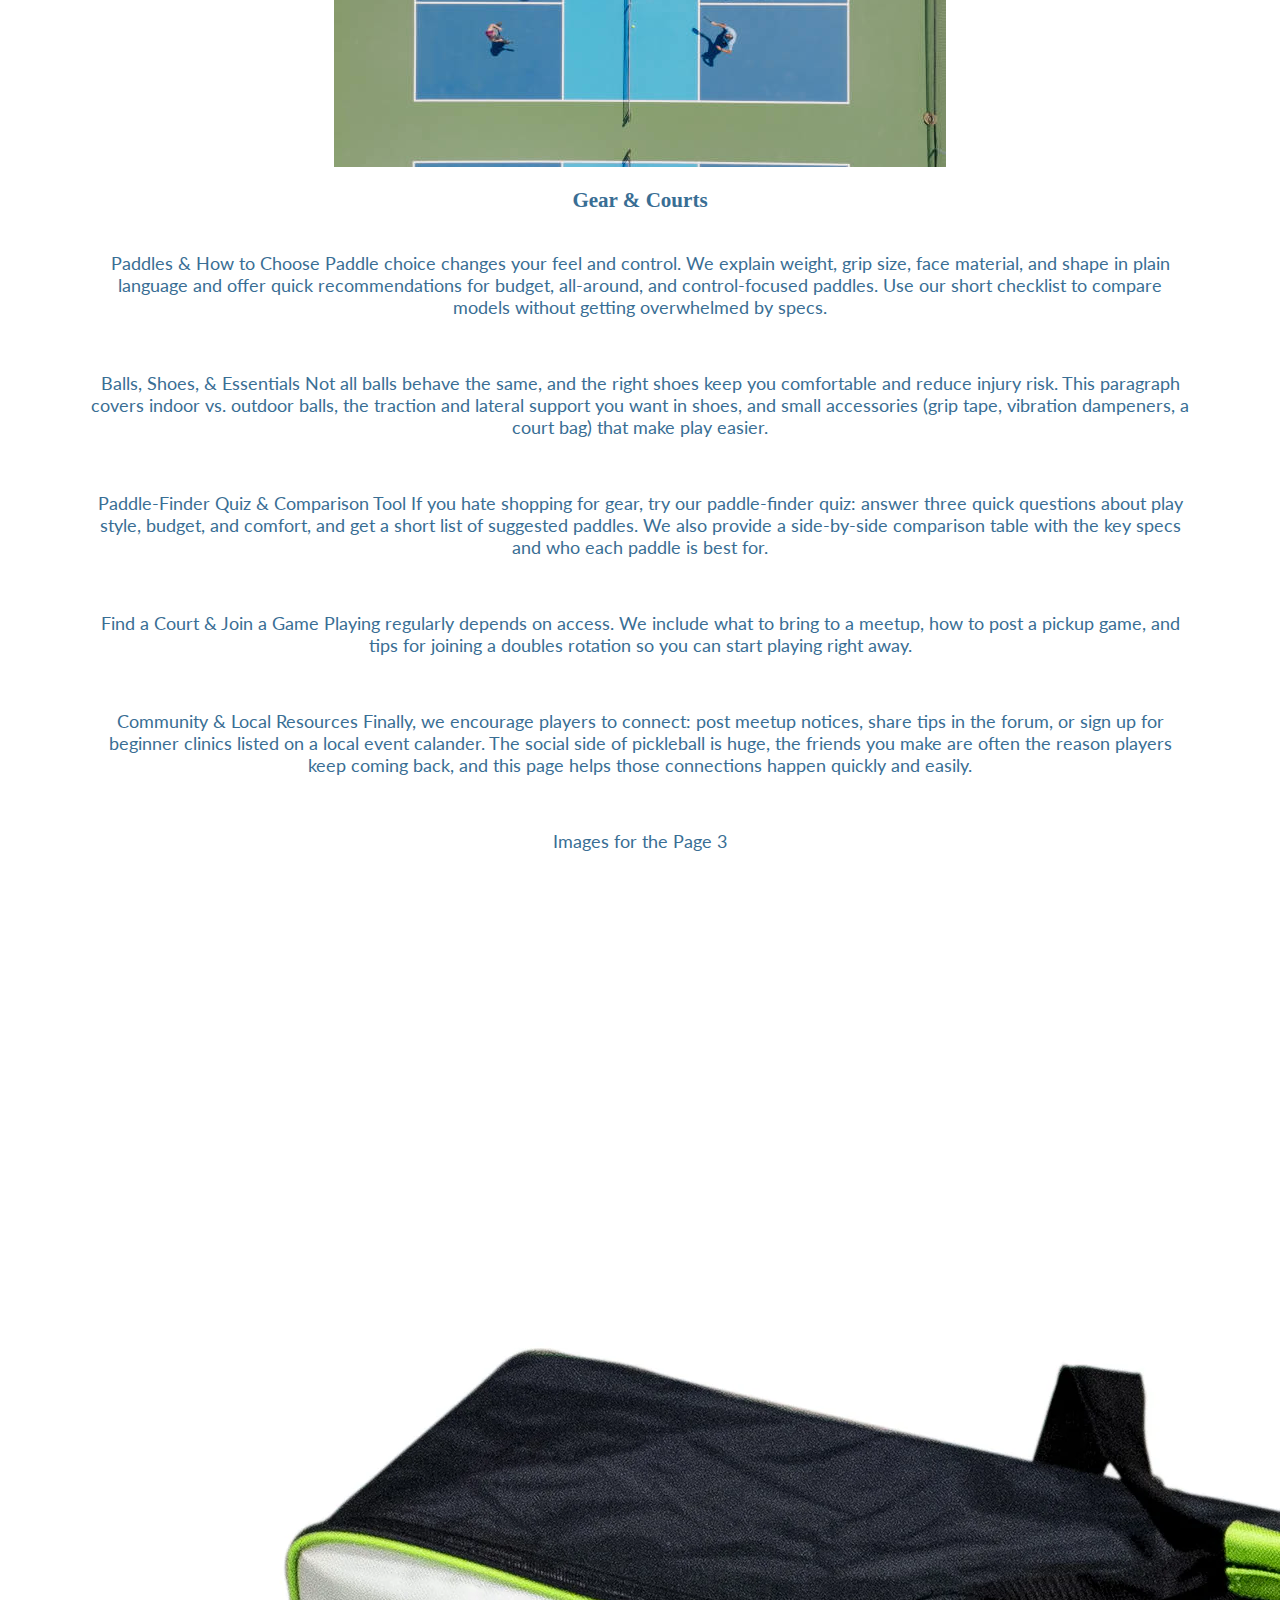
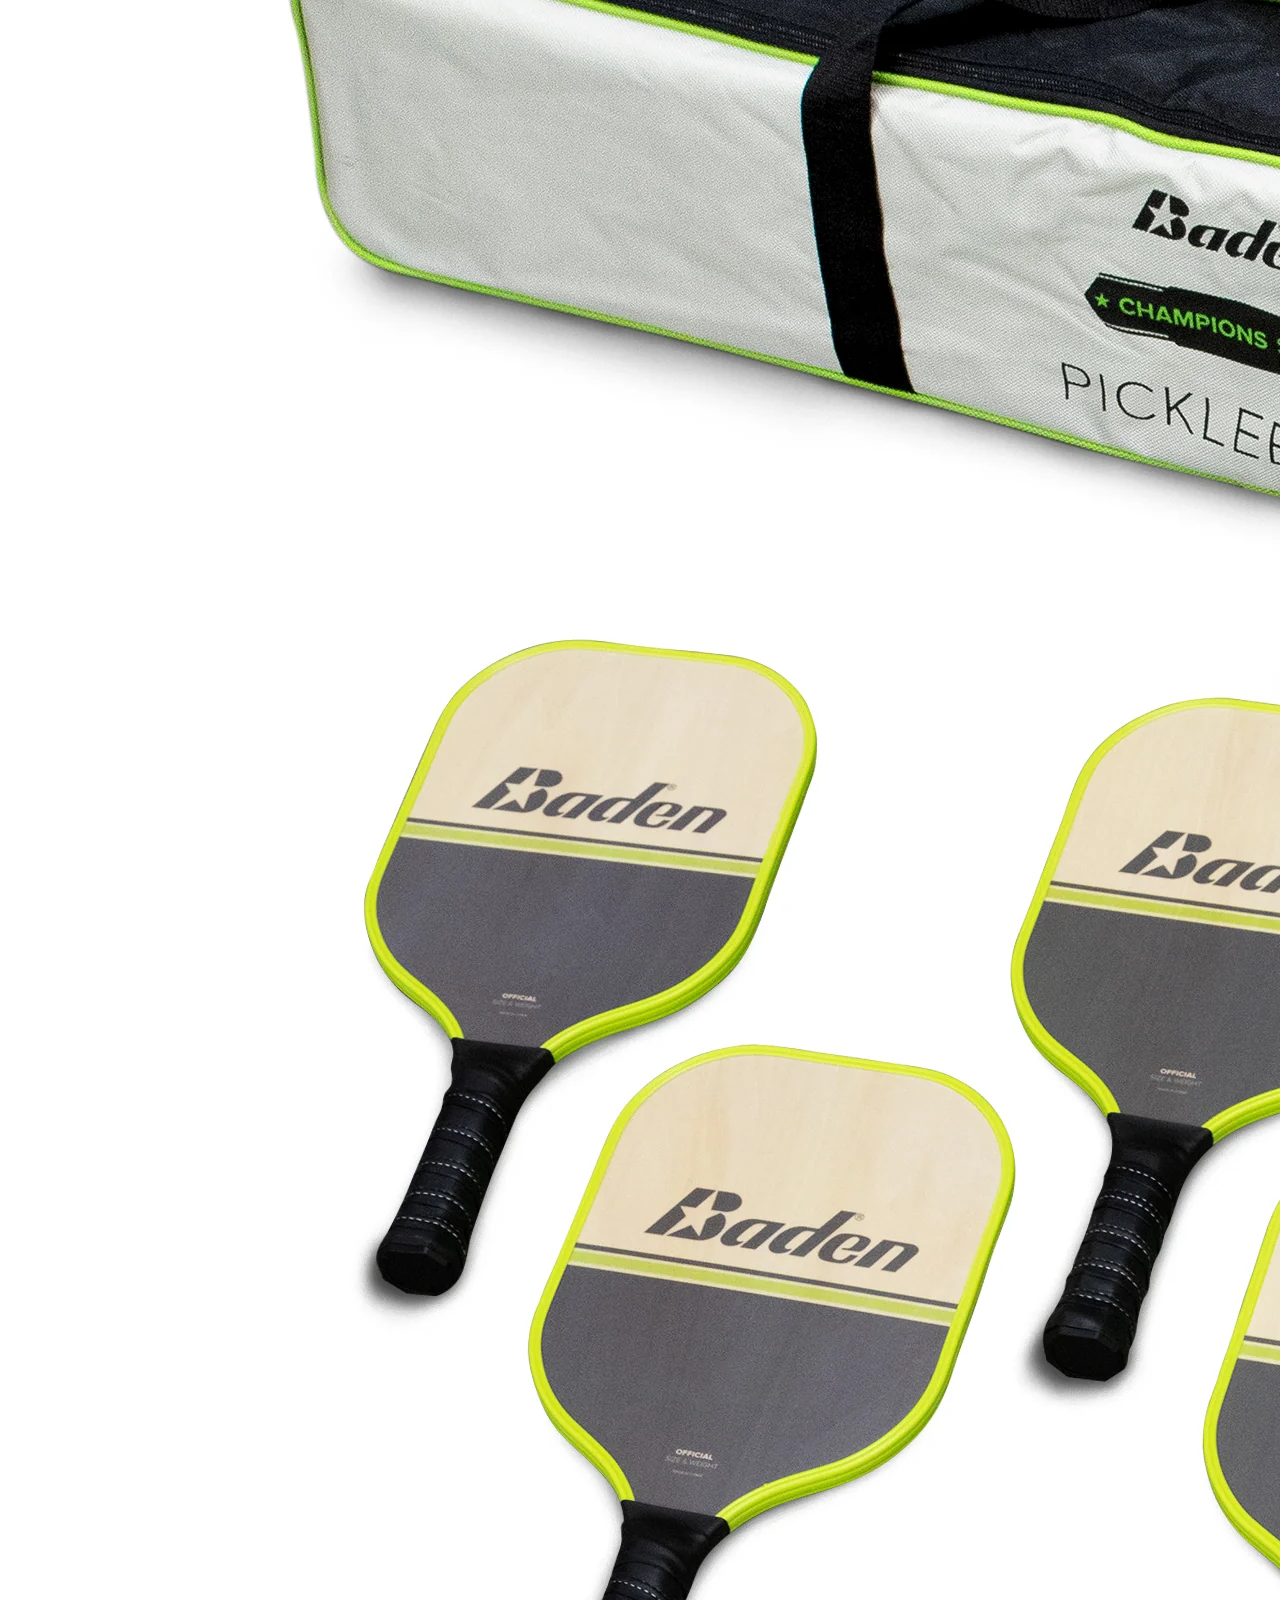
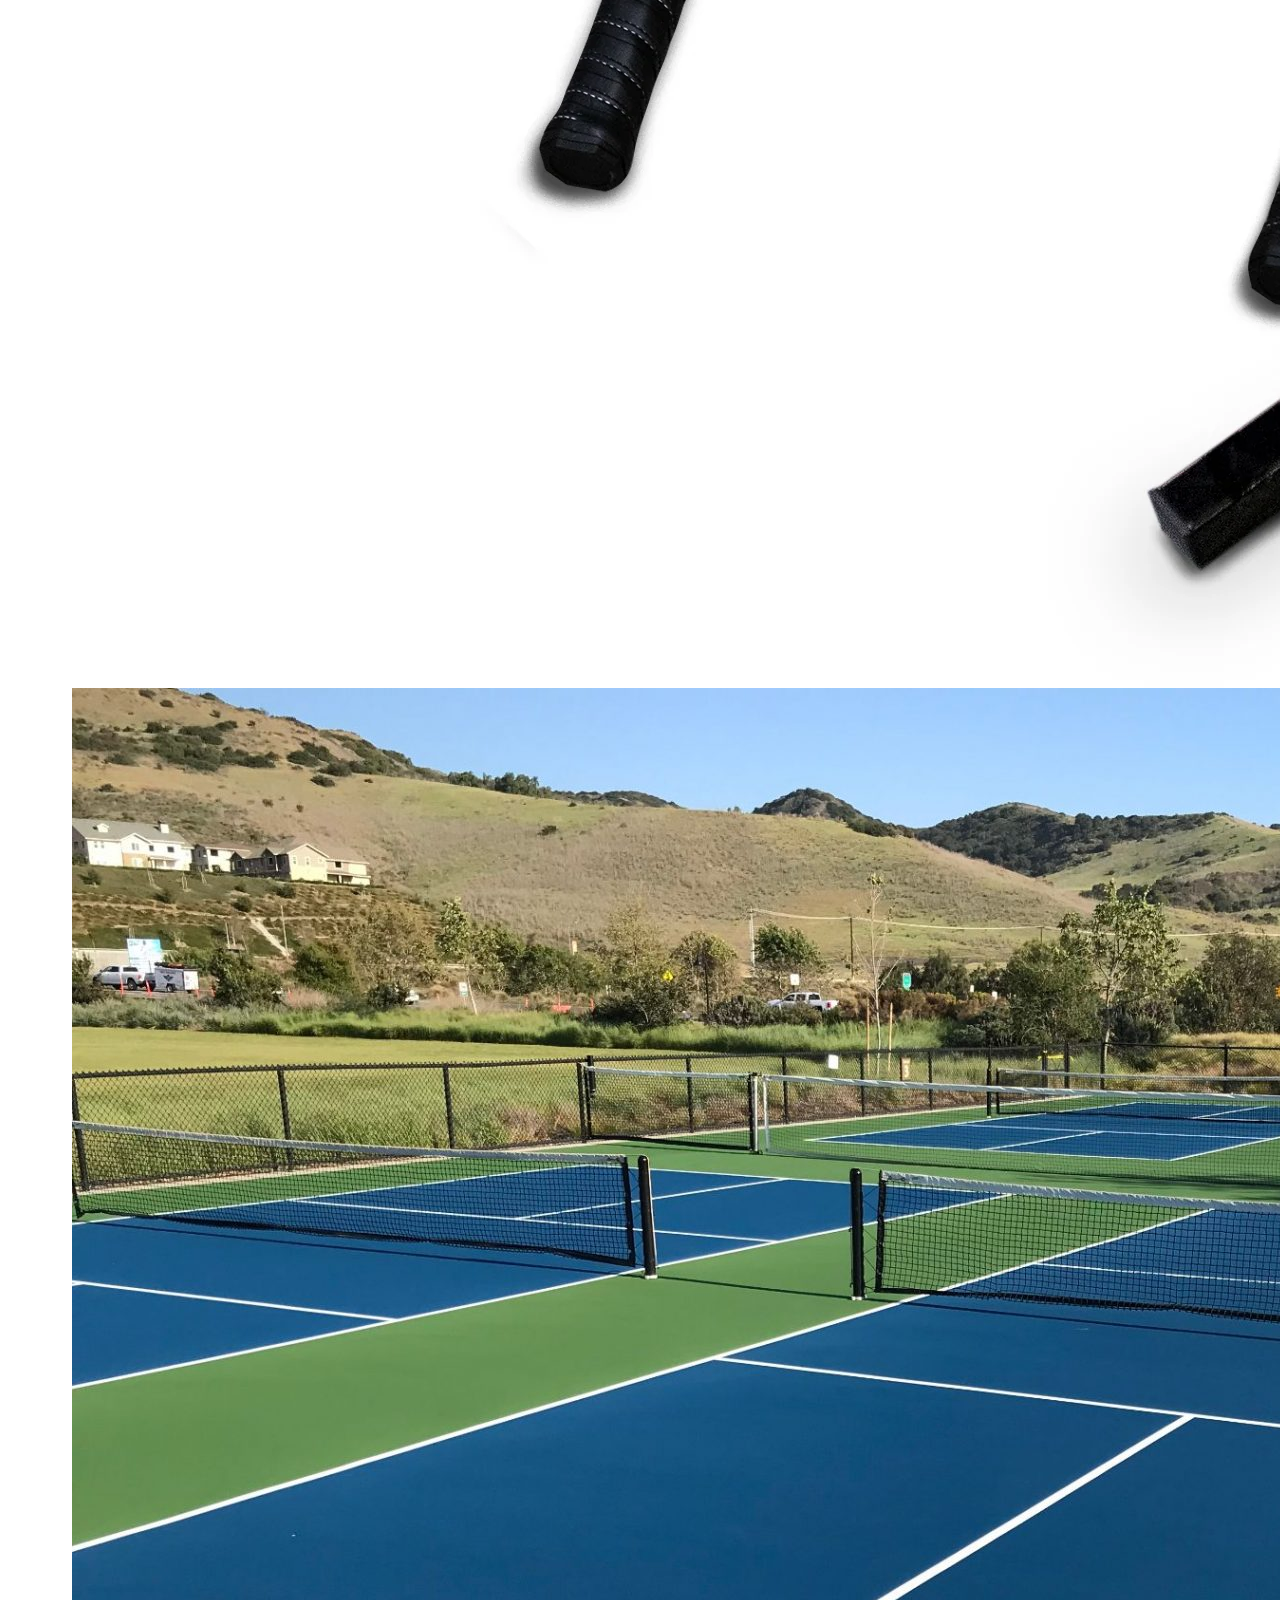
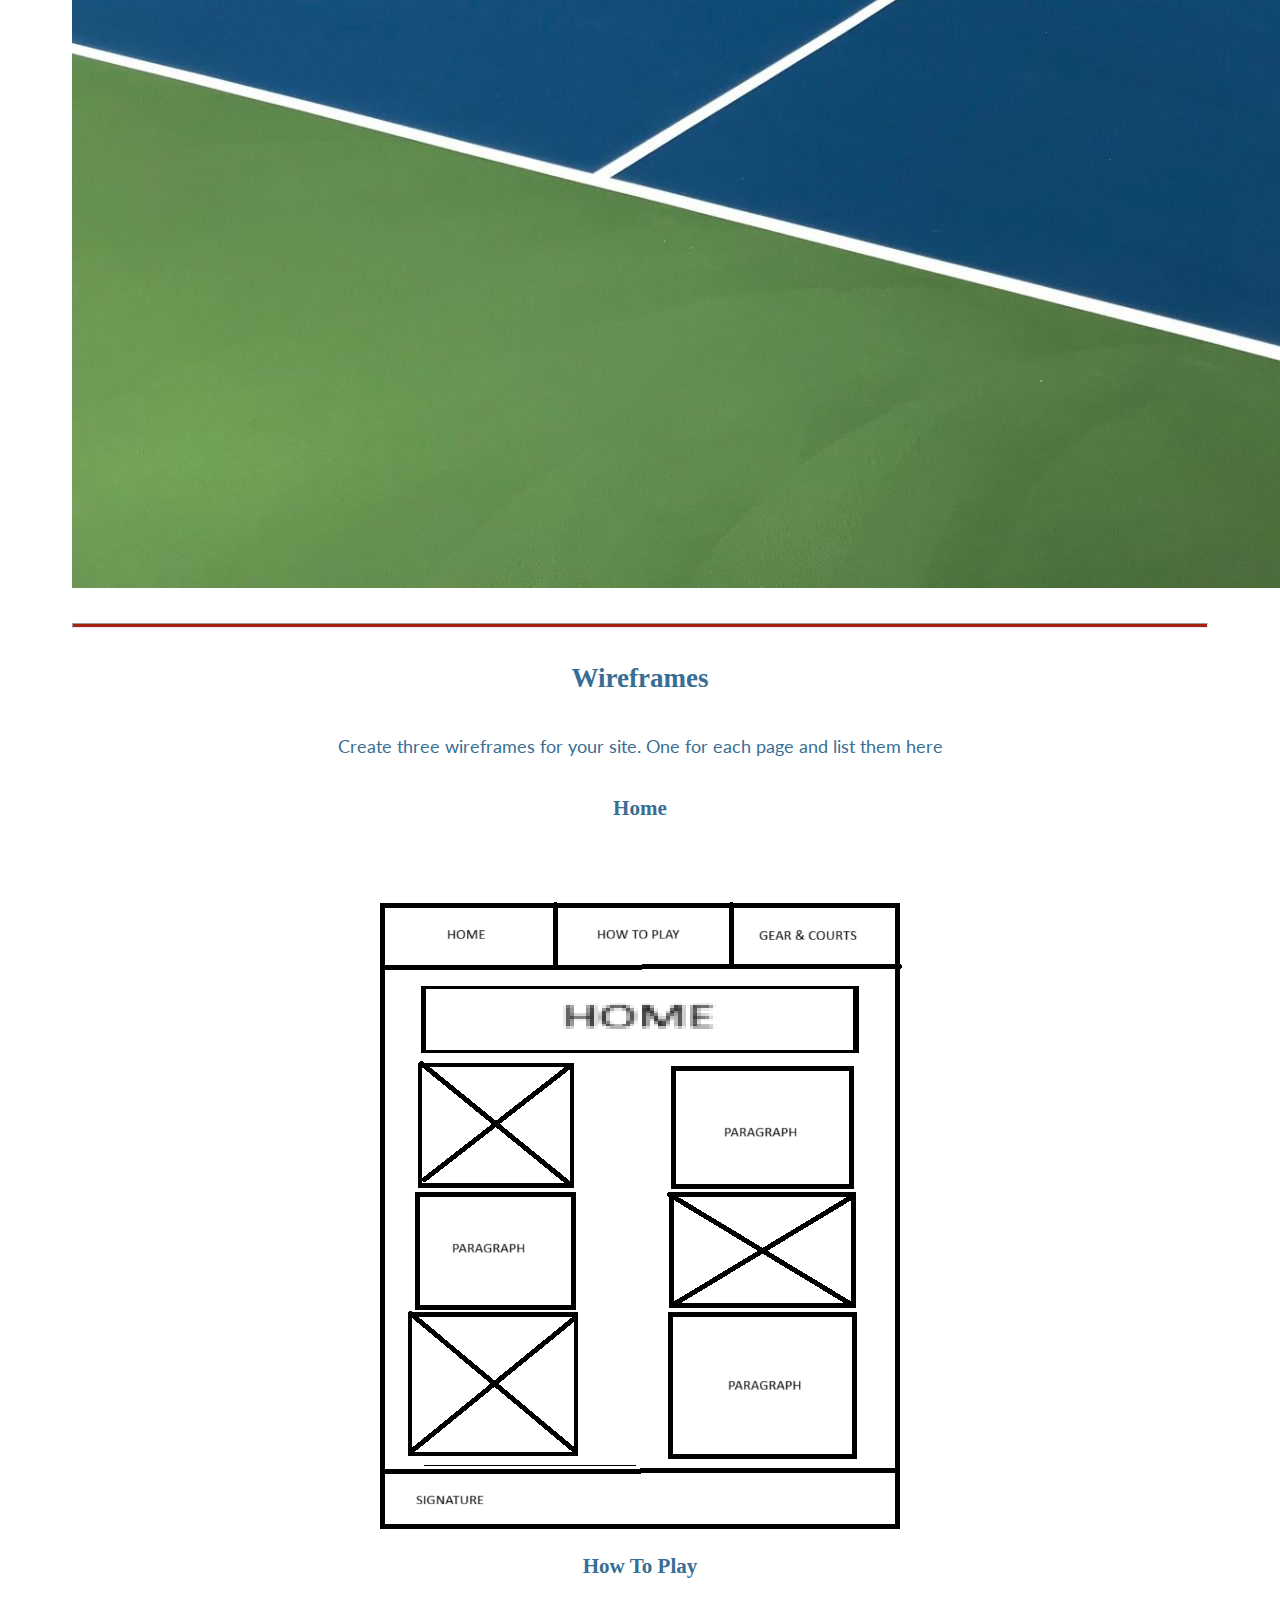
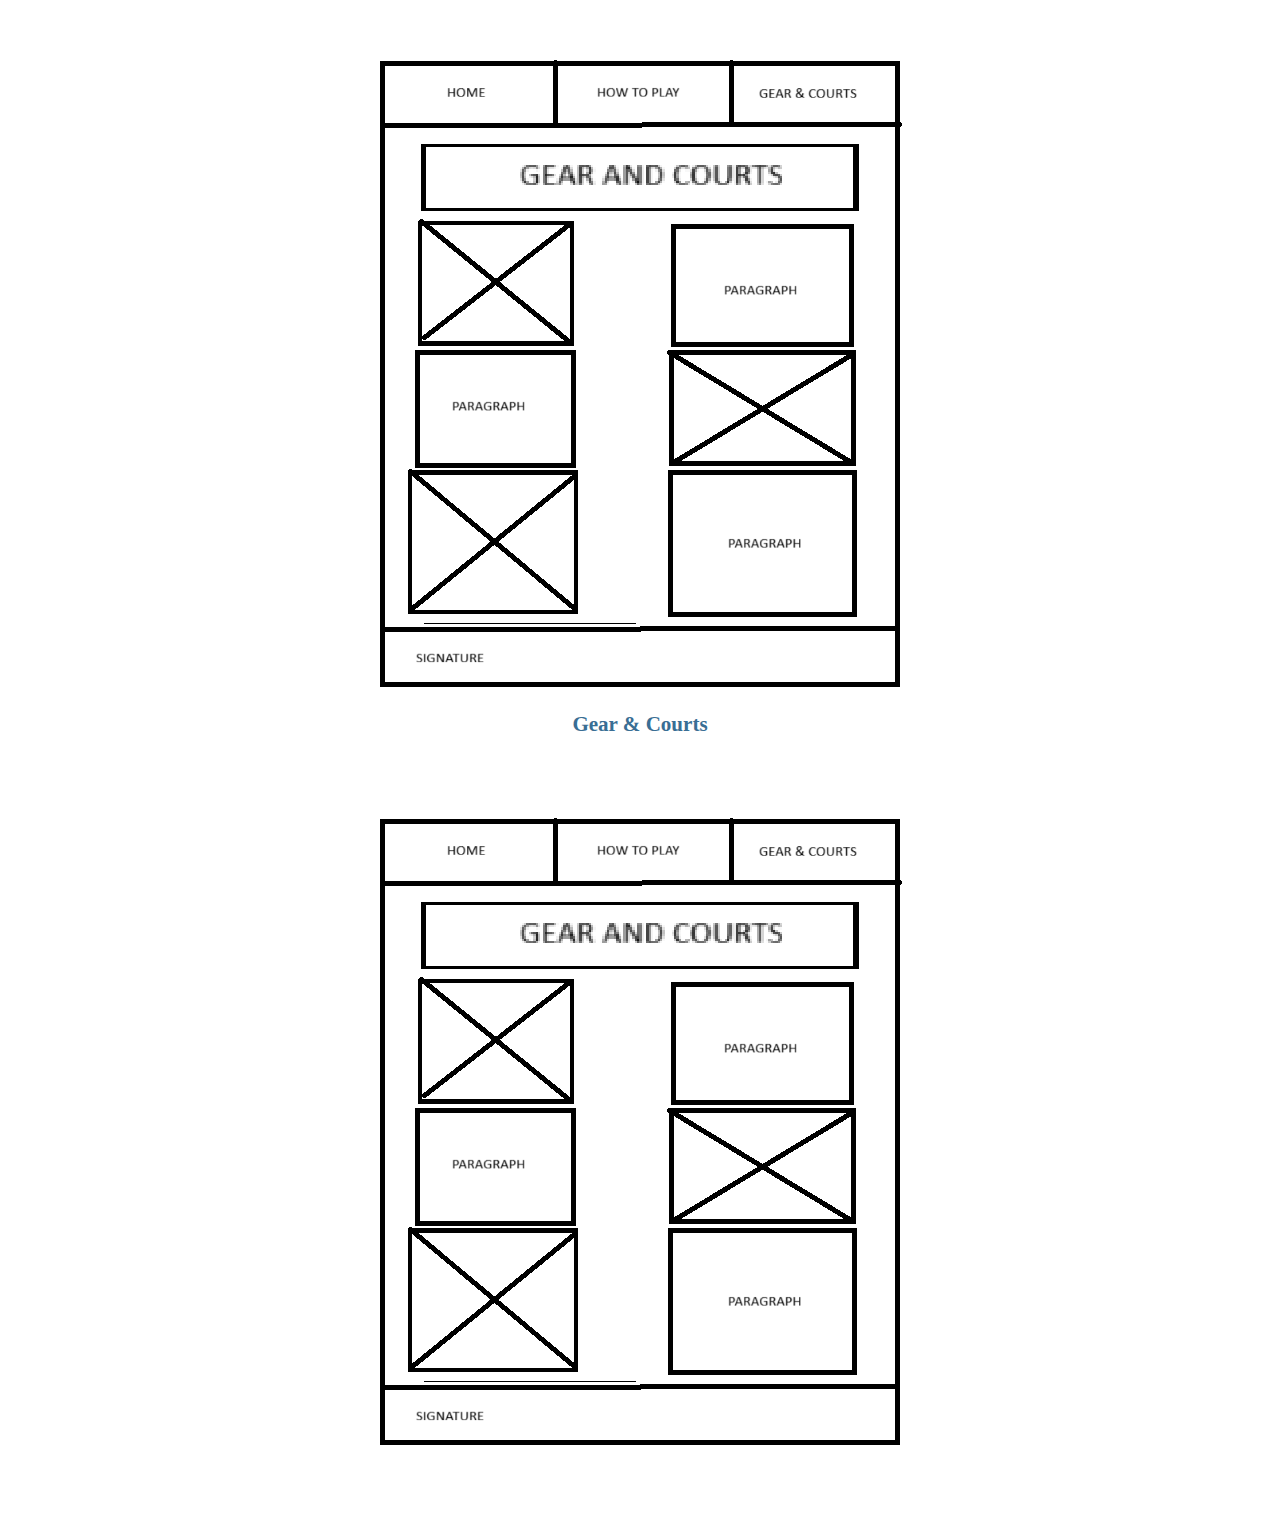
<file: pickleball page/site-plan.html>
<!DOCTYPE html>
<html lang="en-us">
    
  <head>
    <meta charset="utf-8">
    <title>Site Plan</title>
    <link type="text/css" rel="stylesheet" href="styles/site-plan.css">
  </head>

  <body>
    <header>
      <h1>[Site name] Site Plan</h1>
      <h2>FirstName LastName</h2>
      <h2>WDD 130-[section]</h2>
      <!-- In the header above, add the name or your site, your name and class number. For example if you are in section 3 you would put WDD 130.03 -->
    </header>
    <main>

      <!-- ------------------------Steps 2-3------------------------------ -->
      <hr>
      <h2>Overview</h2>
      <h3>Purpose</h3>
      <p>This page is designed to introduce you to the exciting world of pickleball! Here you’ll learn the basics of how to play, discover the essential gear you’ll need, and gain the confidence to step onto the court ready for fun and competition.</p>  <!-- change this -->


      <h3>Audience</h3>
      <p>This page is for anyone curious about pickleball, whether you’re completely new to the game, looking for a fun way to stay active, or hoping to sharpen your skills with the right gear and techniques. If you’re ready to learn, play, and join one of the fastest-growing sports around, you’re in the right place!</p>  <!-- change this -->

      <hr>
      <h2>Branding</h2>
      <h3>Website Logo</h3>
      <!-- Replace this with some sort of logo for your site.  A logo can be as simple as the name of your site in a nice font :) -->
      <img src="images/pickleball logo.webp" alt="Pickleball logo image">
      <hr>
      <h2>
        Style Guide
      </h2>

      <!-- ------------------------Steps 4-8------------------------------ -->

      <h3>
        Color Palette
      </h3>
      <!--  The colors you choose for a website are one of the most important decisions you will make. Follow the instructions on the activity in iLearn. You should have at least 2 colors but do not have to fill in all 4 if you do not need them.  -->

      <table class="colors">
        <tr><th>#0AD3FF</th>
        <th>#AD8A64</th>
        <th>#485696</th>
        <th>#F3FFBD</th></tr>
        <!-- Switch to the site-plan.css file and change your colors there. -->
        <tr><td class="primary">[#396E94]</td>
        <td class="secondary">[#E7C24F]</td>
        <td class="accent1">[#A43312]</td>
        <td class="accent2"></td></tr>
      </table>

      <!-- ------------------------Step 9------------------------------ -->

      <h3>
        Typography
      </h3>
      <!-- Choose a font for your paragraphs (body copy) and headlines. What font(s) have you chosen? Why did you choose what you did?  Make sure to review the list of web safe fonts at W3Schools.org as a starting point.  Think also about which of your colors above you might use for background and font colors. -->

      <h4>
        Heading Font: Bebas Neue  <!-- change this -->
      </h4>
      <h4>
        Paragraph Font: Roboto Slab  <!-- change this -->
      </h4>
      <h3>
        Normal paragraph example
      </h3>
      <p>
        Lorem ipsum dolor sit amet, consectetur adipiscing elit, sed do eiusmod tempor incididunt ut labore et dolore magna aliqua. Ut enim ad minim veniam, quis nostrud exercitation ullamco laboris nisi ut aliquip ex ea commodo consequat. Duis aute irure dolor in reprehenderit in voluptate velit esse cillum dolore eu fugiat nulla pariatur. Excepteur sint occaecat cupidatat non proident, sunt in culpa qui officia deserunt mollit anim id est laborum.
      </p>
      <h3>
        Colored paragraph example
      </h3>
      <p class="colored">
        Lorem ipsum dolor sit amet, consectetur adipiscing elit, sed do eiusmod tempor incididunt ut labore et dolore magna aliqua. Ut enim ad minim veniam, quis nostrud exercitation ullamco laboris nisi ut aliquip ex ea commodo consequat. 
      </p>

      <!-- ------------------------Step 10------------------------------ -->

      <h3>
        Navigation
      </h3>
      <!-- Think about how you want your navigation bar to look. In the site-plan.css file change the colors to your colors to get the look you desire. --> 
      <nav>
        <a href="#">Home</a>
        <a href="#">Page2</a>
        <a href="#">Page3</a>
      </nav>
      <hr>
      <h2>
        Site Map
      </h2>
      <div class="sitemap">
        <div class="sm-home">
          Home
        </div>
        <div class="sm-page2">
          [Page2] <!-- change this -->
        </div>
        <div class="sm-page3">
          [Page3]  <!-- change this -->
        </div>

        <div class="top">
          &nbsp;
        </div>
        <div class="left">
          &nbsp;
        </div>
        <div class="right">
          &nbsp;
        </div>

      </div>

      <!-- --------Content Section -------------- -->
      <hr>
      <h2>
        Content
      </h2>
      <h3>Home page</h3>
      <p>
        Welcome & Mission
Welcome to Pickleball Playbook, your friendly, no-nonsense guide to getting on the court and loving every minute of it. Whether you heard about pickleball from a neighbor, saw it on TV, or want a new way to stay active, this site exists to get you moving fast with clear instructions, helpful comparisons, and a welcoming community vibe.
      </p>
      <p> Who This Site Is For
This site is made for beginners and casual players who want quick answers, retirees and busy parents looking for fun group activities, and intermediate players who want better gear or smarter practice routines. If you’re curious, short on time, or just want to stop feeling awkward on the court, you’re in the right place. </p>
      <p> What You’ll Find Here
Expect short, scannable pages that teach the essentials,  how scoring works, what a dink is, what kind of paddle fits your hand, alongside tools like a paddle-fit quiz, downloadable beginner practice plans, and a court-finder so you can play near home. We keep explanations simple, add helpful diagrams and videos, and link to deeper guides when you want more. </p>
      <p> Quick Start & Next Steps
If you’re brand new, start with the “How to Play” page for a 10-minute scroll into the basics of pickleball. If you already play sometimes, the Gear & Courts page helps you pick equipment and find places to play. </p> 

      <p>Images for the Home page</p>
        <img src="images/pickleball handonpaddle1.jpg" alt="image for homepage">
        <img src="images/pickleball people playing.jpg" alt="image for homepage">

      </ul>
      <h3>How To Play</h3>
      <p>
        Court Basics & Positions
The court layout and basic positions are easy to learn but make a big difference in your game. We explain where to stand on serve, how to cover the non-volley zone (the kitchen), and what the typical doubles rotation looks like so you can move with purpose instead of guessing.
      </p>
      <p> Scoring & Core Rules
Pickleball scoring and faults are simple once you see them written out, we break down service order, how points are scored, let-bounces, and common faults with short examples. Each rule comes with a “why it matters” note so you understand the strategy behind the rule, not just the text. </p>
      <p> Beginner Drills & Progression
Practice drills should be short, repeatable, and fun. Our step-by-step beginner progression starts with reliable serves and returns, moves to consistent dinking, and adds the third-shot drop. Each drill includes time suggestions, goals (what to improve), and printable worksheets so you can practice alone or with a partner. </p>
      <p> Strategy Basics & Quick Tips
Beyond the mechanics, little strategic shifts make your game better quickly — like when to aim cross-court, how to use angled dinks, and the basic idea behind “stacking” in doubles. We give simple, actionable tips that beginners can use immediately during a casual game. </p>
      <p> FAQ & Troubleshooting
If something’s confusing — like when to switch sides or why your paddle feels heavy — our FAQ collects the top beginner questions with short answers. If an issue needs more detail, we link to videos or longer articles so you can dive deeper on demand. </p>

      <p>Images for the Page 2</p>
        <img src="images/pickleball paddles.webp" alt="image for page">
        <img src="images/pickleball people playing2.jpg" alt="image for page">

      </ul>
      <h3>Gear & Courts</h3>
      <p>
        Paddles & How to Choose
Paddle choice changes your feel and control. We explain weight, grip size, face material, and shape in plain language and offer quick recommendations for budget, all-around, and control-focused paddles. Use our short checklist to compare models without getting overwhelmed by specs.
      </p>
      <p> Balls, Shoes, & Essentials
Not all balls behave the same, and the right shoes keep you comfortable and reduce injury risk. This paragraph covers indoor vs. outdoor balls, the traction and lateral support you want in shoes, and small accessories (grip tape, vibration dampeners, a court bag) that make play easier. </p>
      <p> Paddle-Finder Quiz & Comparison Tool
If you hate shopping for gear, try our paddle-finder quiz: answer three quick questions about play style, budget, and comfort, and get a short list of suggested paddles. We also provide a side-by-side comparison table with the key specs and who each paddle is best for. </p>
      <p> Find a Court & Join a Game
Playing regularly depends on access. We include what to bring to a meetup, how to post a pickup game, and tips for joining a doubles rotation so you can start playing right away. </p>
      <p> Community & Local Resources
Finally, we encourage players to connect: post meetup notices, share tips in the forum, or sign up for beginner clinics listed on a local event calander. The social side of pickleball is huge,  the friends you make are often the reason players keep coming back, and this page helps those connections happen quickly and easily. </p>

      <p>Images for the Page 3</p>
        <img src="images/pickleball gear.webp" alt="image for page3">
        <img src="images/pickleball courts.jpg" alt="image for page3">

      </ul>
      <hr>
      <h2>
        Wireframes
      </h2>
      <p>
        Create three wireframes for your site. One for each page and list them here</p>

      <h3>Home</h3>
      <p>         
        
      </p>
      <img src="images/HOME-WIREFRAME.png" alt="home page wireframe">

      <h3>How To Play</h3>
      <p>         
        
      </p>
      <img src="images/HOWTOPLAY-WIREFRAME.png" alt="How To Play wireframe">

      <h3>Gear & Courts</h3>
      <p>         
        
      </p>
      <img src="images/GEAR&COURTS-WIREFRAME.png" alt="Gear & Courts wireframe">
    </main>
  </body>

</html>
</file>
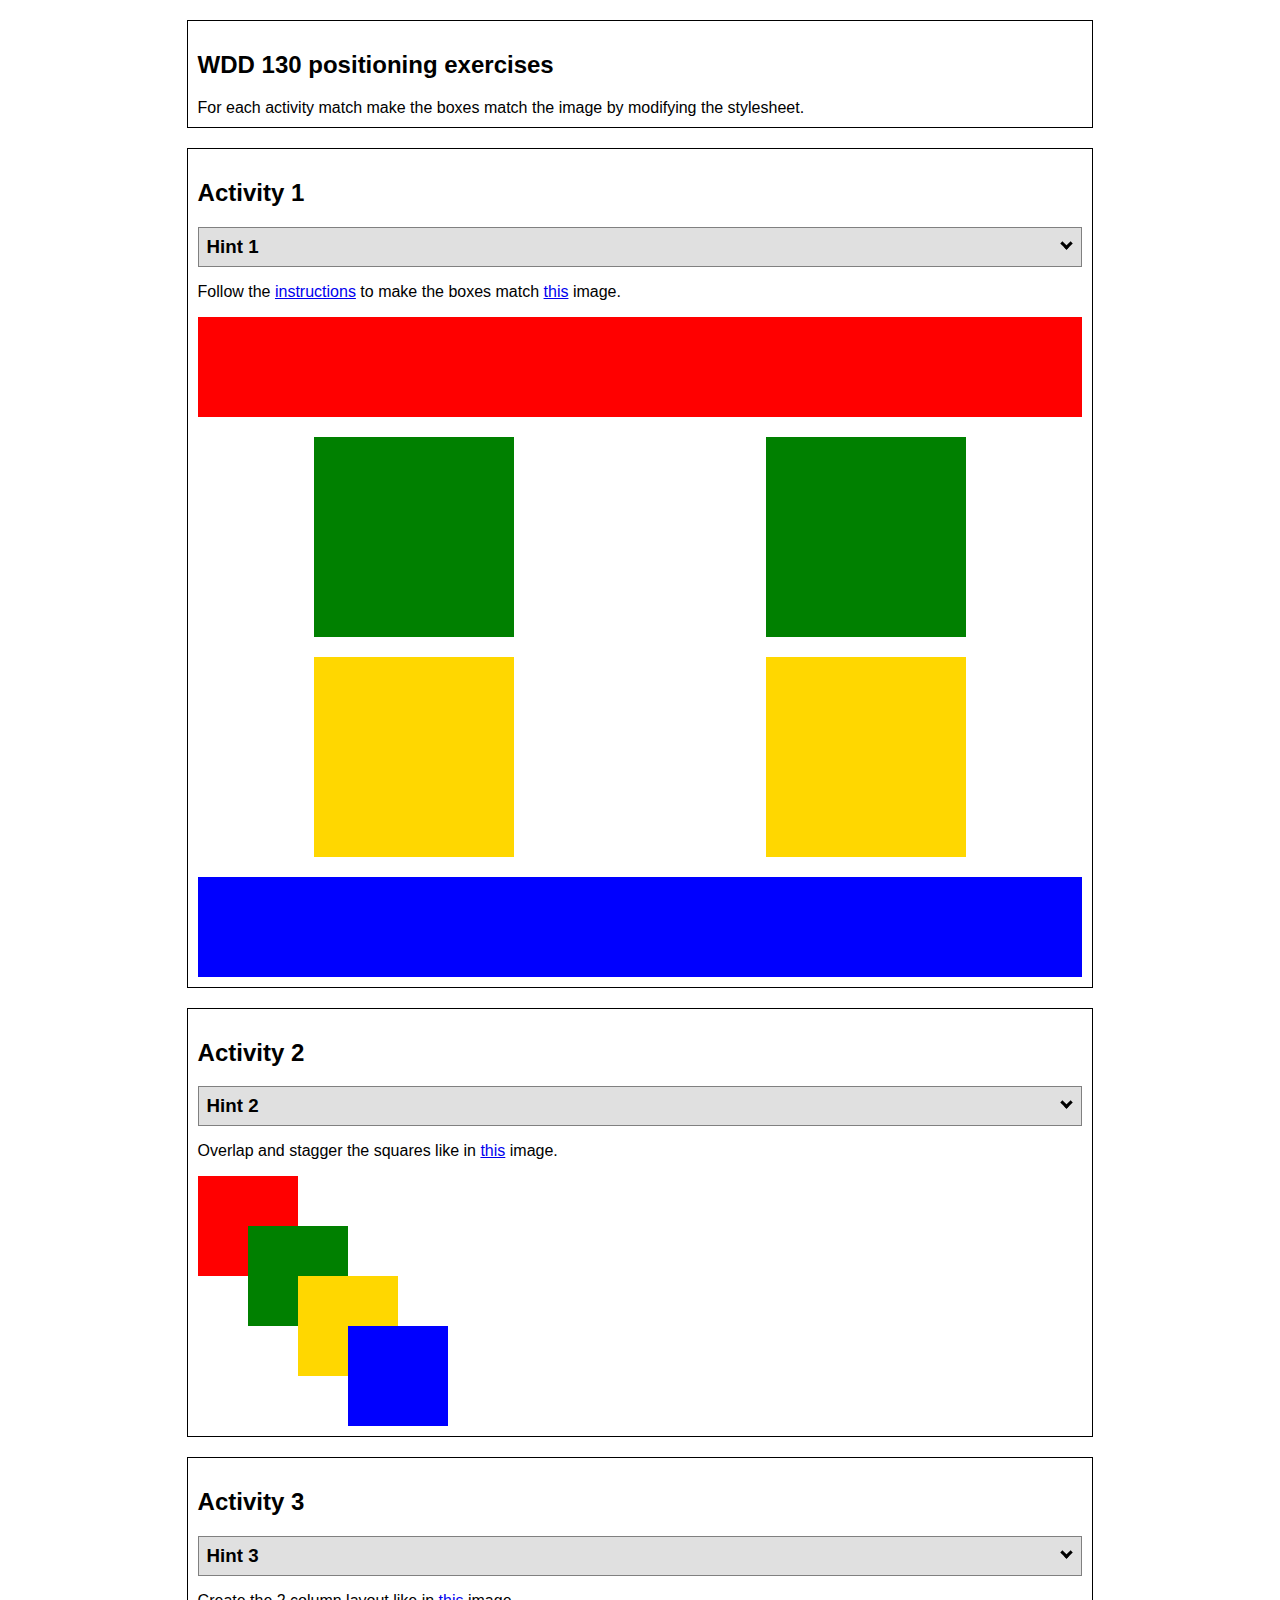
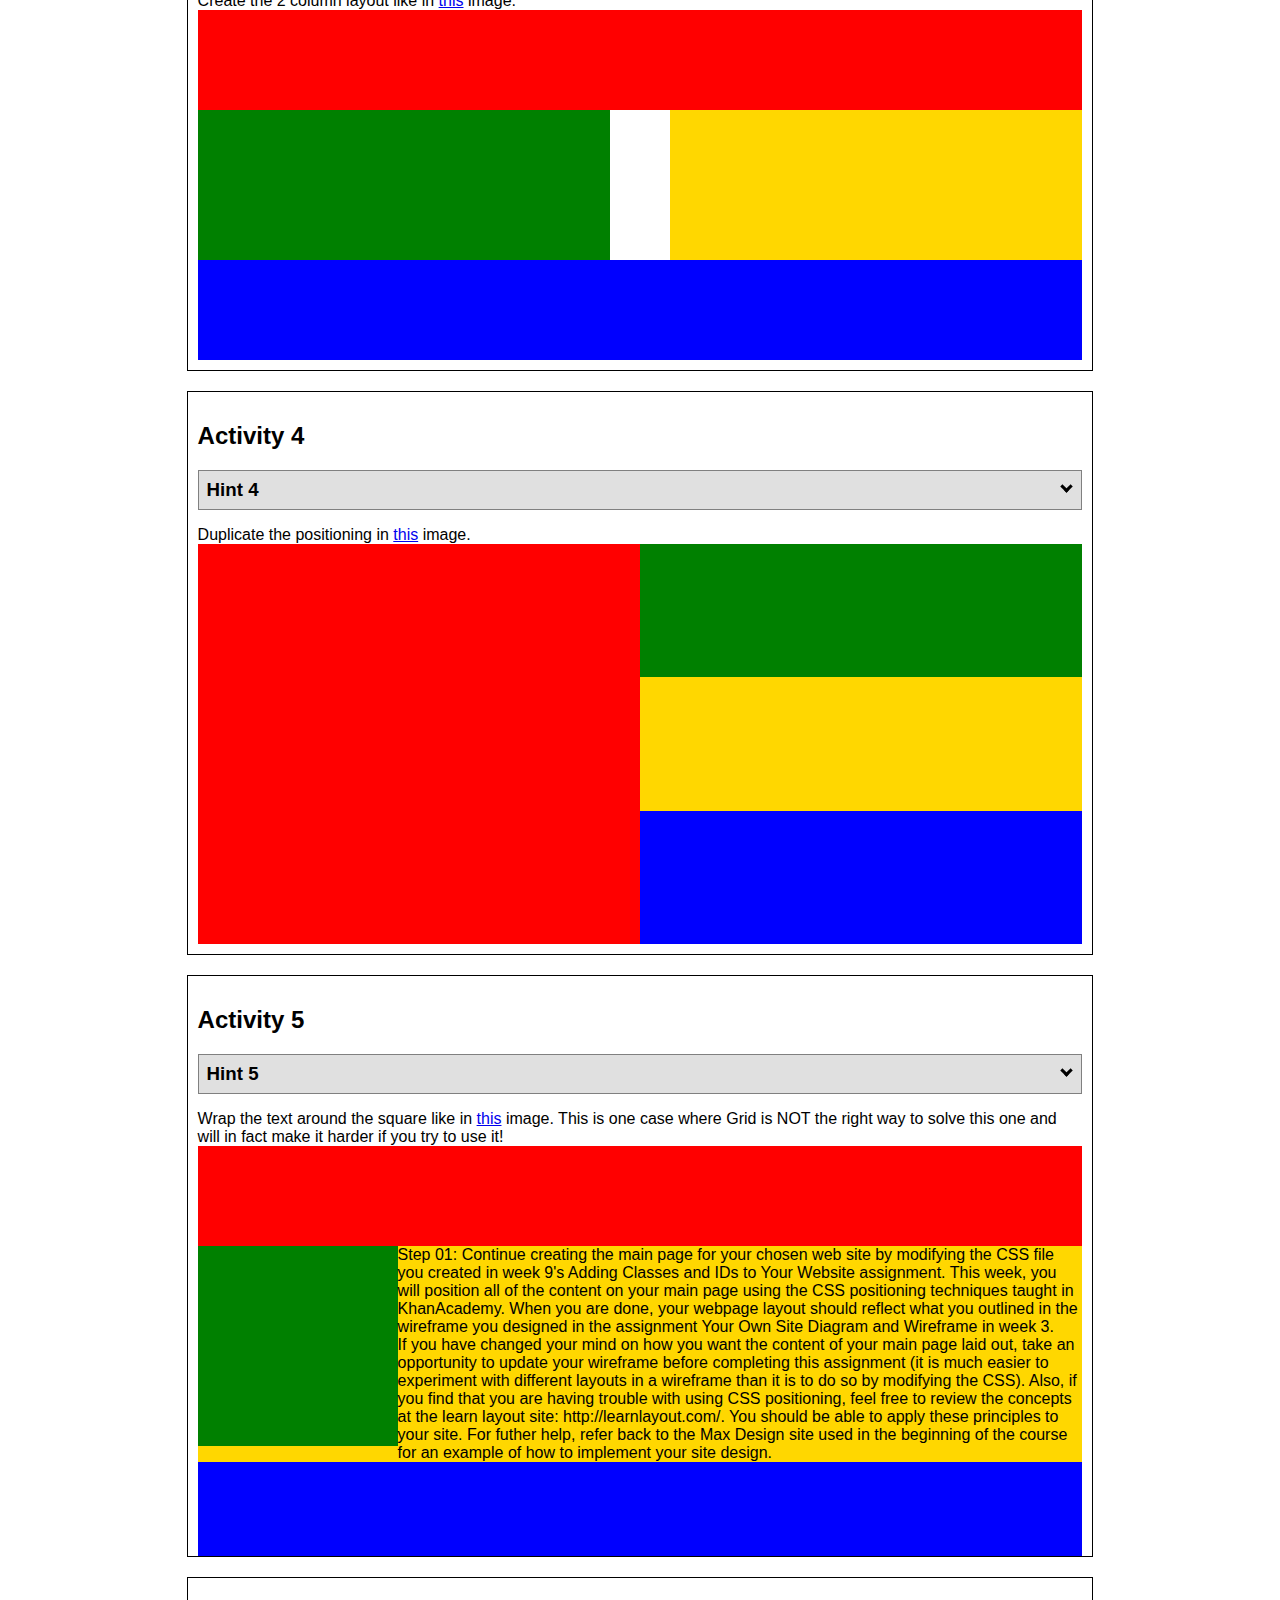
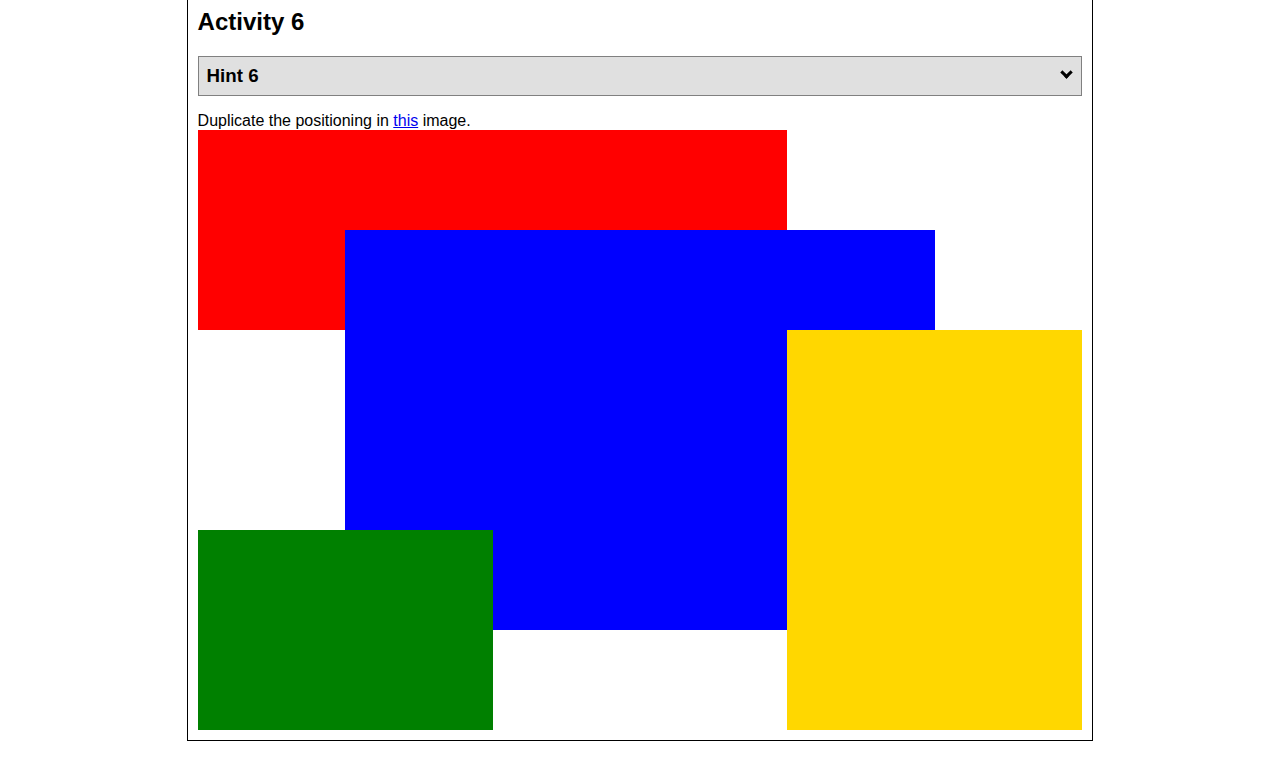
<file: positioning/positioning.html>
<!DOCTYPE html>
<html lang="en">
  <head>
    <!-- HTML - Name: positioning.html -->
    <title>Positioning Activity</title>
    <link rel="stylesheet" type="text/css" href="positionstyles.css" />
  </head>
  <body>
    <div class="activity">
      <h2>WDD 130 positioning exercises</h2>
      For each activity match make the boxes match the image by modifying the stylesheet.</div>
    <div class="activity">
      <h2>Activity 1</h2>
      <section class="hint"><input type="checkbox" ><i></i> <h3>Hint 1</h3><div><p>Check out the <a href="https://byui-wdd.github.io/wdd130/activities/w06-css-positioning.html" target="_blank">activity instructions</a> in Ilearn!</p></div></section>
      <p>Follow the <a href="https://byui-wdd.github.io/wdd130/activities/w06-css-positioning.html" target="_blank">instructions</a> to make the boxes match  <a href="https://byui-wdd.github.io/wdd130/images/example1.png" target="_blank">this</a> image.</p>
      <div class="content1" >
        <div class="red1" ></div>
        <div class="green1" ></div>
        <div class="green1" ></div>
        <div class="yellow1"></div>
        <div class="yellow1"></div>
        <div class="blue1"></div>
      </div>
    </div>
    <div class="activity">
      <h2>Activity 2</h2>
      <section class="hint"><input type="checkbox" > <h3>Hint 2</h3><i></i><div>
      <ul>
      <li>grid-template-columns: 50px 50px 50px 50px 50px </li></ul></div></section>
      <p>Overlap and stagger the squares like in <a href="https://byui-wdd.github.io/wdd130/images/example2.png" target="_blank">this</a> image.</p>
      <div class="content2" >
        <div class="red2" ></div>
        <div class="green2" ></div>
        <div class="yellow2"></div>
        <div class="blue2"></div>
      </div>
    </div>
    <div class="activity">
      <h2>Activity 3</h2>
      <section class="hint"><input type="checkbox" > <h3>Hint 3</h3><i></i><div><p>This one is going to be best solved with CSS Grid. Remember to make the boxes the right width first...then start moving them around. </p><h4>Properties used:</h4><ul><li>display:grid;</li><li>grid-template-columns:</li><li>grid-column-gap:</li>
        <li>grid-column:</li>  </ul></div></section>
      Create the 2 column layout like in <a href="https://byui-wdd.github.io/wdd130/images/example3.png" target="_blank">this</a>  image.
      <div class="content3" >
        <div class="red3" ></div>
        <div class="green3" ></div>
        <div class="yellow3"></div>
        <div class="blue3"></div>
      </div>
    </div>
    <div class="activity">
      <h2>Activity 4</h2>
      <section class="hint"><input type="checkbox" > <h3>Hint 4</h3><i></i><div><p>For the others we have been primarily concerned with width. For this one you will need to adjust height as well. </p><h4>Properties used:</h4><ul><li>display:grid;</li><li>grid-template-columns:</li><li>grid-row:</li></ul></div></section>
      Duplicate the positioning in <a href="https://byui-wdd.github.io/wdd130/images/example4.png" target="_blank">this</a> image. 
      <div class="content4" >
        <div class="red4" ></div>
        <div class="green4" ></div>
        <div class="yellow4"></div>
        <div class="blue4"></div>
      </div>
    </div>

    <div class="activity">
      <h2>Activity 5</h2>
      <section class="hint"><input type="checkbox" > <h3>Hint 5</h3><i></i><div><p>Grid is <strong>not</strong> the right way to do this.  In fact there is only one way to really do that...and that is with float. Remember that we float the thing we want the text to wrap around.  Also remember to start by making all the shapes the right size and shape.</p><h4>Properties used:</h4><ul><li>float: left;</li></ul></div></section>
      Wrap the text around the square like in <a href="https://byui-wdd.github.io/wdd130/images/example5.png" target="_blank">this</a> image. This is one case where Grid is NOT the right way to solve this one and will in fact make it harder if you try to use it!
      <div class="content5" >
        <div class="red5" ></div>
        <div class="green5" ></div>
        <div class="yellow5">Step 01: Continue creating the main page for your chosen web site by modifying the CSS file you created in week 9's Adding Classes and IDs to Your Website assignment. This week, you will position all of the content on your main page using the CSS positioning techniques taught in KhanAcademy. When you are done, your webpage layout should reflect what you outlined in the wireframe you designed in the assignment Your Own Site Diagram and Wireframe in week 3. <br />
          If you have changed your mind on how you want the content of your main page laid out, take an opportunity to update your wireframe before completing this assignment (it is much easier to experiment with different layouts in a wireframe than it is to do so by modifying the CSS). Also, if you find that you are having trouble with using CSS positioning, feel free to review the concepts at the learn layout site: http://learnlayout.com/. You should be able to apply these principles to your site. For futher help, refer back to the Max Design site used in the beginning of the course for an example of how to implement your site design.</div>
        <div class="blue5"></div>
      </div>
    </div>
    <div class="activity">
      <h2>Activity 6</h2>
      <section class="hint"><input type="checkbox" > <h3>Hint 6</h3><i></i><div><p>This one is all about visualizing the grid behind the layout. If you are having a hard time doing that first: all the sizes are even multiples of 100, and second here is another example with the lines drawn: <a href="https://byui-wdd.github.io/wdd130/images/example6-hint.png" target="_blank">example 6 with lines</a>. For this one you will find it easiest if you use px for the column width. You can also use <kbd>z-index</kbd> to control the element layering.    </p><h4>Properties used:</h4><ul><li>display:grid;</li><li>grid-template-columns:</li><li>grid-column:</li><li>grid-row:</li><li><a href="https://www.w3schools.com/cssref/pr_pos_z-index.asp" target="_blank">z-index:</a></li></ul></div></section>
      Duplicate the positioning in <a href="https://byui-wdd.github.io/wdd130/images/example6.png" target="_blank">this</a> image.
      <div class="content6" >
        <div class="red6" ></div>
        <div class="green6" ></div>
        <div class="yellow6"></div>
        <div class="blue6"></div>
      </div>
    </div>
  </body>
</html>
</file>
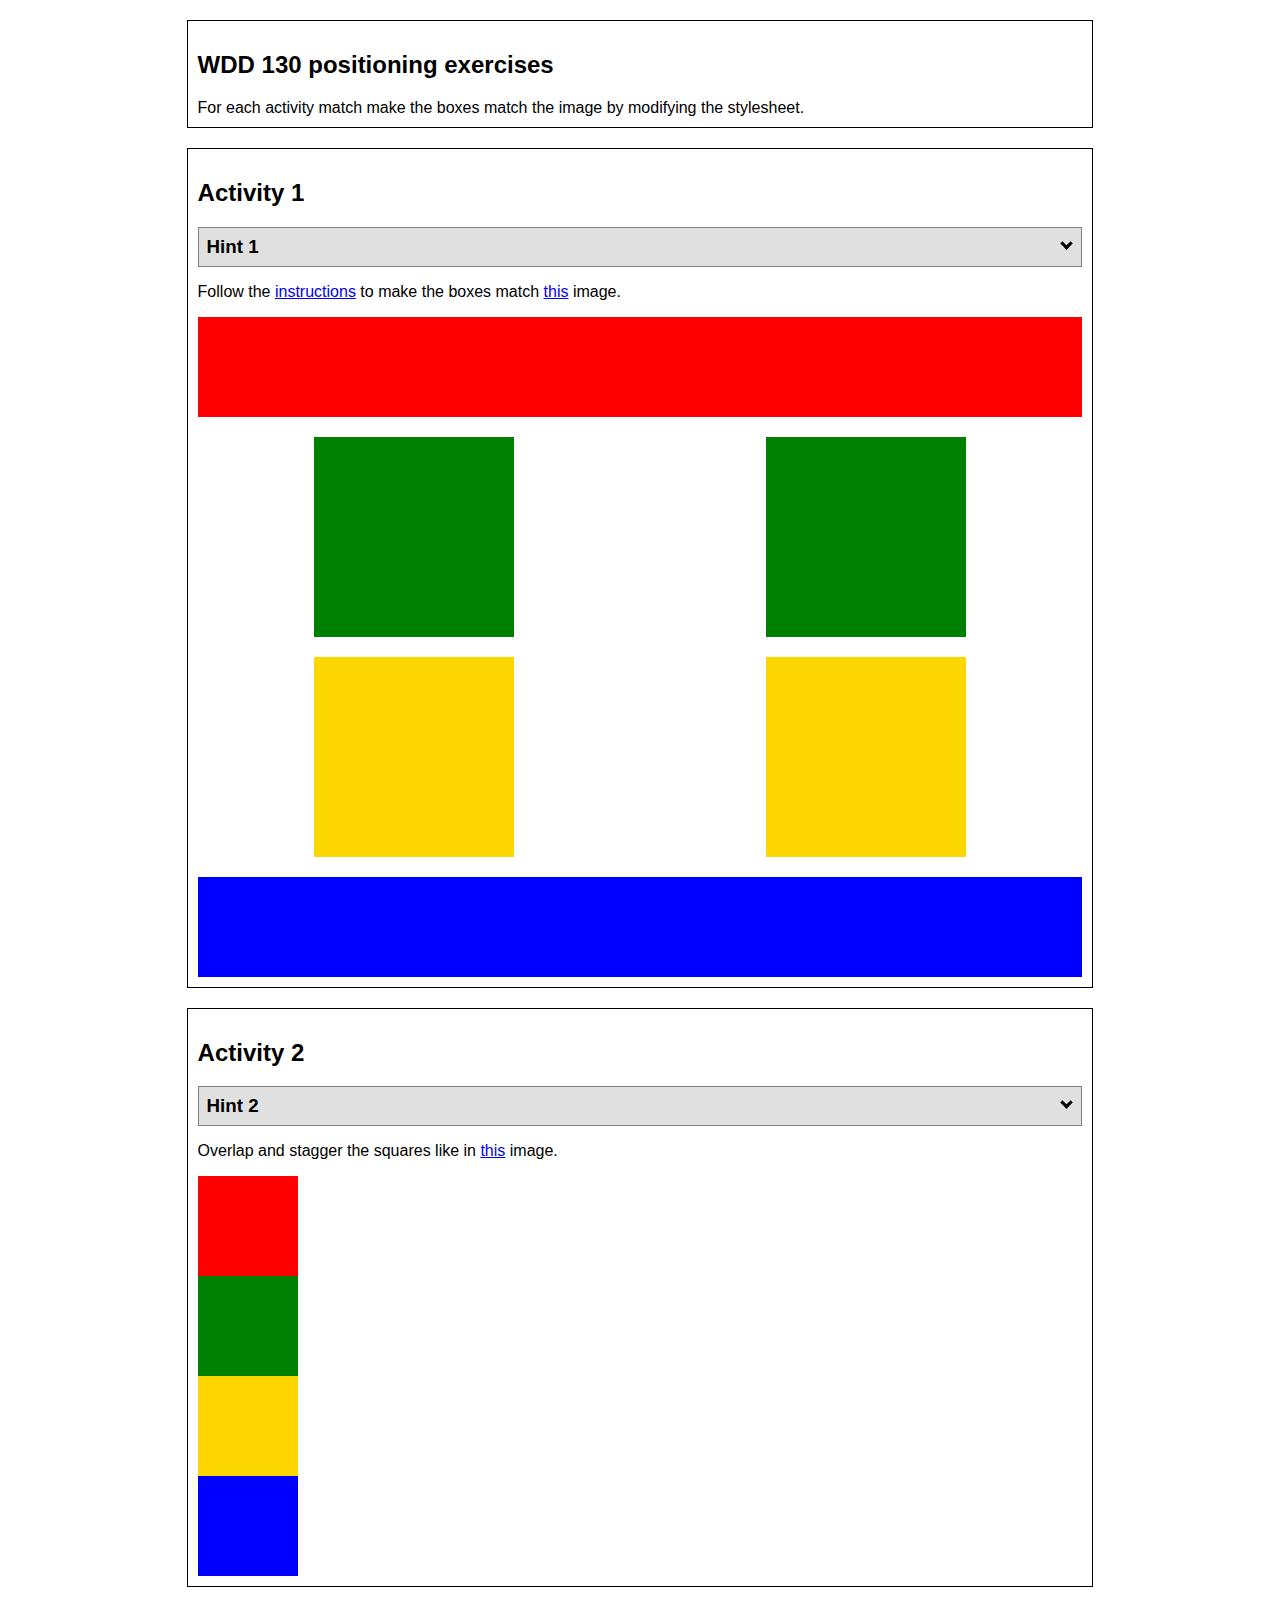
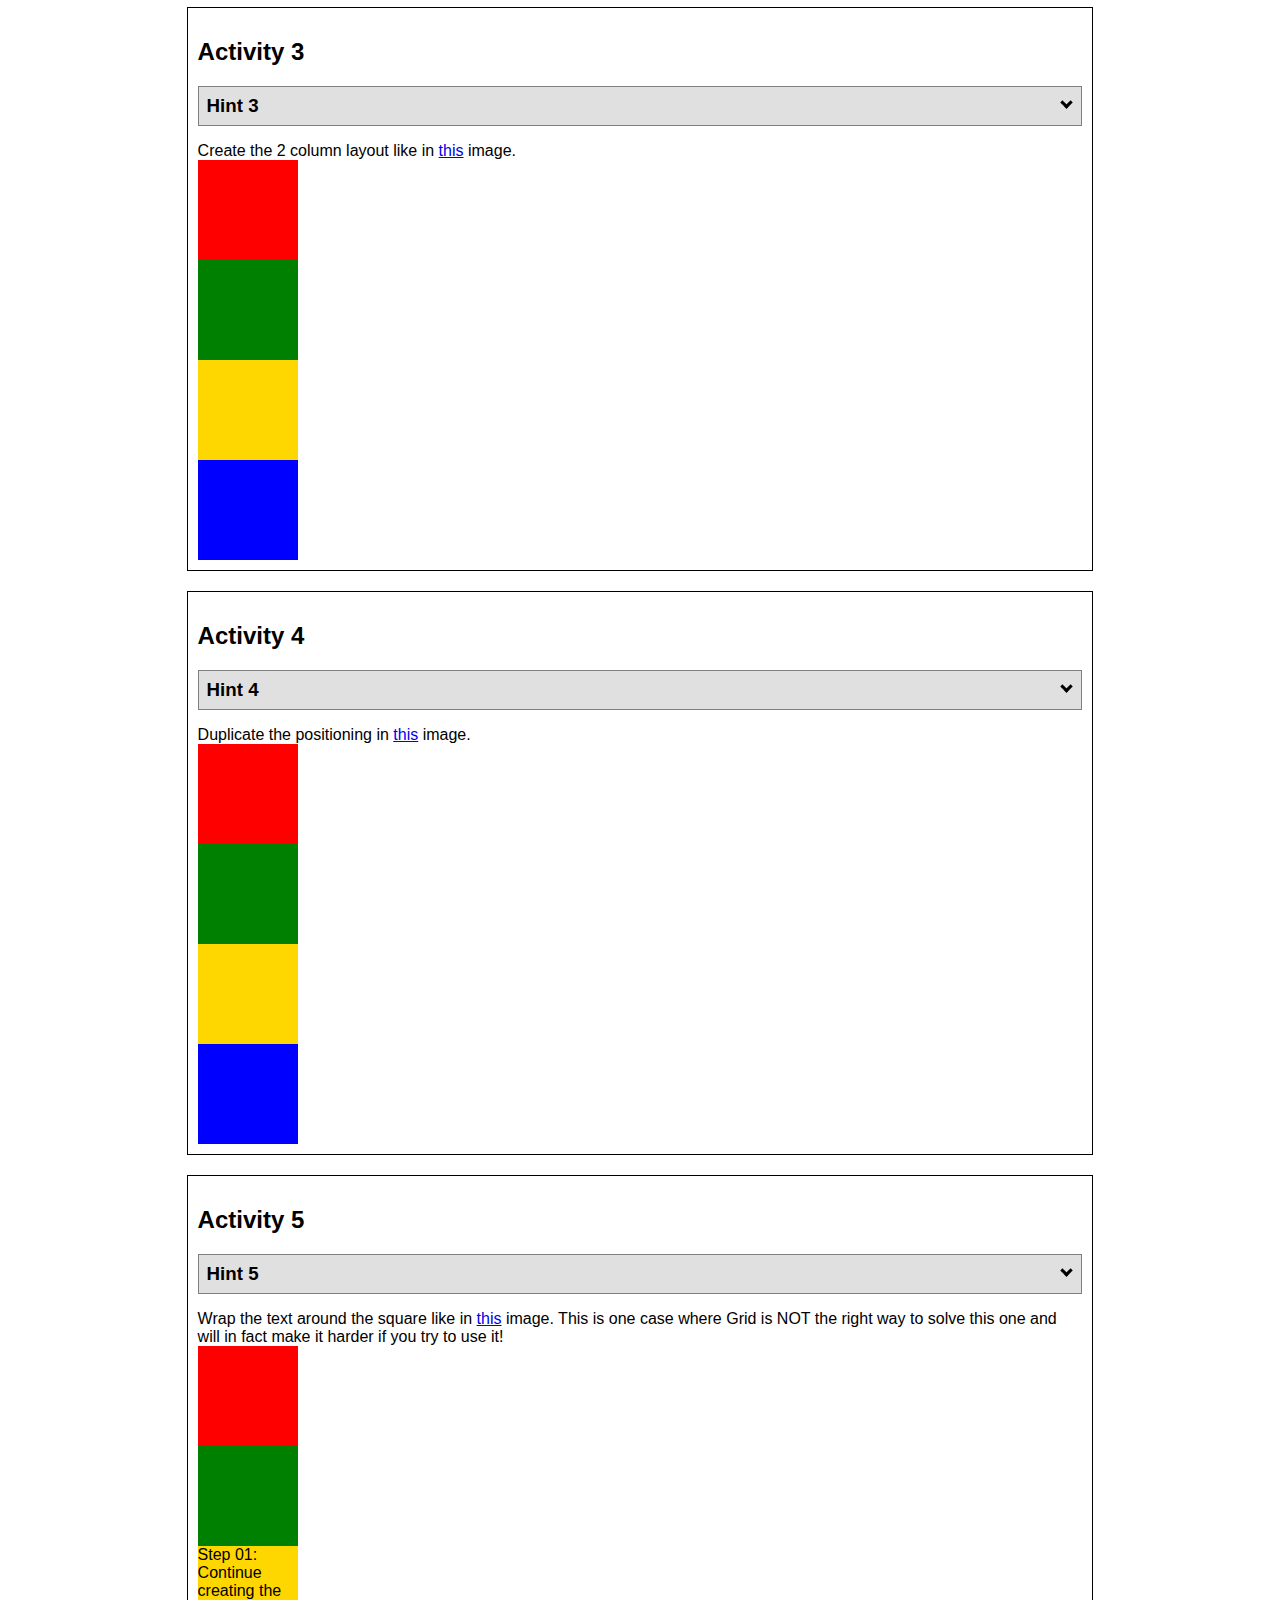
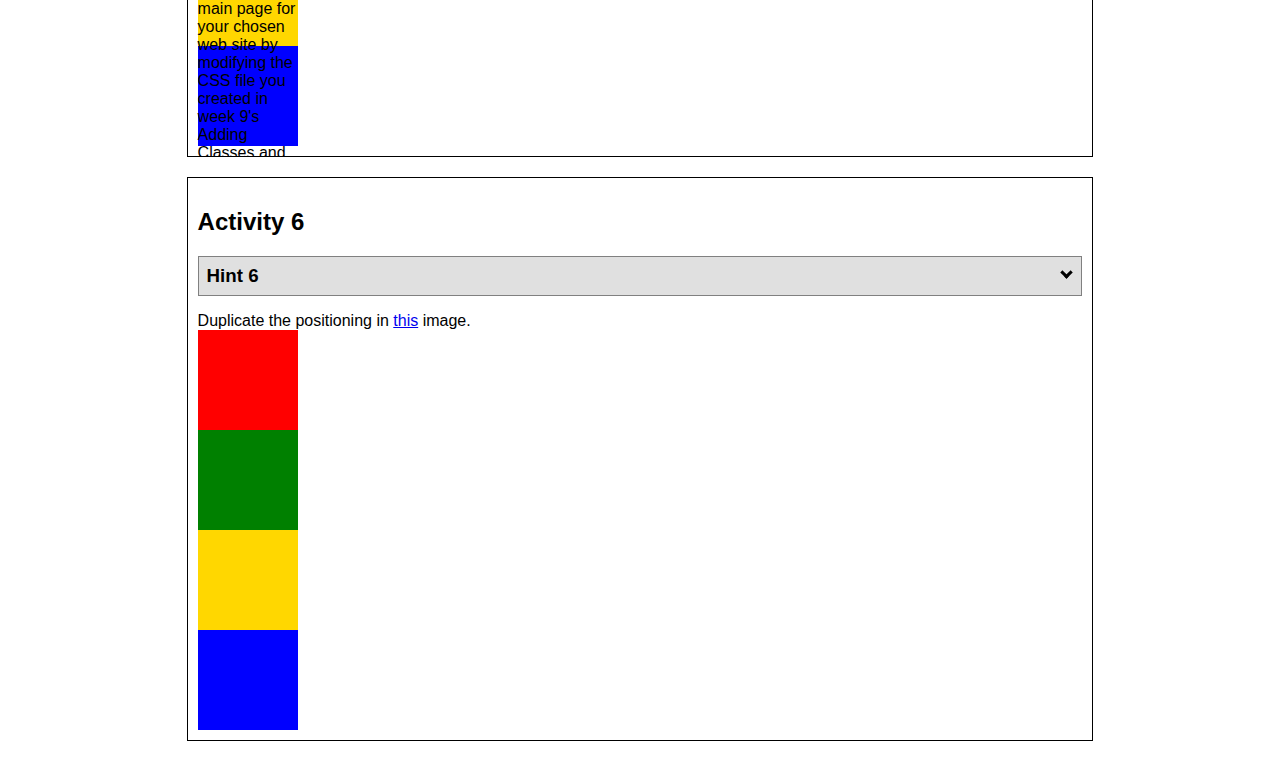
<file: positioning/positioning/positioning.html>
<!DOCTYPE html>
<html lang="en">
    <head>
    <!-- HTML - Name: positioning.html -->
    <title>Positioning Activity</title>
    <link rel="stylesheet" type="text/css" href="positionstyles.css" />
    </head>
    <body>
    <div class="activity">
        <h2>WDD 130 positioning exercises</h2>
        For each activity match make the boxes match the image by modifying the stylesheet.</div>
    <div class="activity">
        <h2>Activity 1</h2>
        <section class="hint"><input type="checkbox" ><i></i> <h3>Hint 1</h3><div><p>Check out the <a href="https://byui-wdd.github.io/wdd130/activities/css-positioning.html" target="_blank">activity instructions</a> in Ilearn!</p></div></section>
        <p>Follow the <a href="https://byui-wdd.github.io/wdd130/activities/css-positioning.html" target="_blank">instructions</a> to make the boxes match  <a href="https://byui-wdd.github.io/wdd130/images/example1.png" target="_blank">this</a> image.</p>
        <div class="content1" >
        <div class="red1" ></div>
        <div class="green1" ></div>
        <div class="green1" ></div>
        <div class="yellow1"></div>
        <div class="yellow1"></div>
        <div class="blue1"></div>
        </div>
    </div>
    <div class="activity">
        <h2>Activity 2</h2>
        <section class="hint"><input type="checkbox" > <h3>Hint 2</h3><i></i><div><p>Remember that the best way to shift elements around slightly on the page is with Margins.  You could also use Grid.  Either would work for this. If you choose margin remember that you can use a <em>negative</em> margin. (ie margin-top: -20px;)</p><h4>Properties used:</h4><ul><li>margin-top, margin-left</li><li>...or...</li><li>grid-template-columns: 50px 50px 50px 50px 50px</li></ul></div></section>
        <p>Overlap and stagger the squares like in <a href="https://byui-wdd.github.io/wdd130/images/example2.png" target="_blank">this</a> image.</p>
        <div class="content2" >
        <div class="red2" ></div>
        <div class="green2" ></div>
        <div class="yellow2"></div>
        <div class="blue2"></div>
        </div>
    </div>
    <div class="activity">
        <h2>Activity 3</h2>
        <section class="hint"><input type="checkbox" > <h3>Hint 3</h3><i></i><div><p>This one is going to be best solved with CSS Grid. Remember to make the boxes the right width first...then start moving them around. </p><h4>Properties used:</h4><ul><li>display:grid;</li><li>grid-template-columns:</li><li>grid-column-gap:</li>
        <li>grid-column:</li>  </ul></div></section>
        Create the 2 column layout like in <a href="https://byui-wdd.github.io/wdd130/images/example3.png" target="_blank">this</a>  image.
        <div class="content3" >
        <div class="red3" ></div>
        <div class="green3" ></div>
        <div class="yellow3"></div>
        <div class="blue3"></div>
        </div>
    </div>
    <div class="activity">
        <h2>Activity 4</h2>
        <section class="hint"><input type="checkbox" > <h3>Hint 4</h3><i></i><div><p>For the others we have been primarily concerned with width. For this one you will need to adjust height as well. </p><h4>Properties used:</h4><ul><li>display:grid;</li><li>grid-template-columns:</li><li>grid-row:</li></ul></div></section>
        Duplicate the positioning in <a href="https://byui-wdd.github.io/wdd130/images/example4.png" target="_blank">this</a> image. 
        <div class="content4" >
        <div class="red4" ></div>
        <div class="green4" ></div>
        <div class="yellow4"></div>
        <div class="blue4"></div>
        </div>
    </div>

    <div class="activity">
        <h2>Activity 5</h2>
        <section class="hint"><input type="checkbox" > <h3>Hint 5</h3><i></i><div><p>Grid is <strong>not</strong> the right way to do this.  In fact there is only one way to really do that...and that is with float. Remember that we float the thing we want the text to wrap around.  Also remember to start by making all the shapes the right size and shape.</p><h4>Properties used:</h4><ul><li>float: left;</li></ul></div></section>
        Wrap the text around the square like in <a href="https://byui-wdd.github.io/wdd130/images/example5.png" target="_blank">this</a> image. This is one case where Grid is NOT the right way to solve this one and will in fact make it harder if you try to use it!
        <div class="content5" >
        <div class="red5" ></div>
        <div class="green5" ></div>
        <div class="yellow5">Step 01: Continue creating the main page for your chosen web site by modifying the CSS file you created in week 9's Adding Classes and IDs to Your Website assignment. This week, you will position all of the content on your main page using the CSS positioning techniques taught in KhanAcademy. When you are done, your webpage layout should reflect what you outlined in the wireframe you designed in the assignment Your Own Site Diagram and Wireframe in week 3. <br />
            If you have changed your mind on how you want the content of your main page laid out, take an opportunity to update your wireframe before completing this assignment (it is much easier to experiment with different layouts in a wireframe than it is to do so by modifying the CSS). Also, if you find that you are having trouble with using CSS positioning, feel free to review the concepts at the learn layout site: http://learnlayout.com/. You should be able to apply these principles to your site. For futher help, refer back to the Max Design site used in the beginning of the course for an example of how to implement your site design.</div>
        <div class="blue5"></div>
        </div>
    </div>
    <div class="activity">
        <h2>Activity 6</h2>
        <section class="hint"><input type="checkbox" > <h3>Hint 6</h3><i></i><div><p>This one is all about visualizing the grid behind the layout. If you are having a hard time doing that first: all the sizes are even multiples of 100, and second here is another example with the lines drawn: <a href="https://byui-wdd.github.io/wdd130/images/example6-hint.png" target="_blank">example 6 with lines</a>. For this one you will find it easiest if you use px for the column width. You can also use <kbd>z-index</kbd> to control the element layering.    </p><h4>Properties used:</h4><ul><li>display:grid;</li><li>grid-template-columns:</li><li>grid-column:</li><li>grid-row:</li><li><a href="https://www.w3schools.com/cssref/pr_pos_z-index.asp" target="_blank">z-index:</a></li></ul></div></section>
        Duplicate the positioning in <a href="https://byui-wdd.github.io/wdd130/images/example6.png" target="_blank">this</a> image.
        <div class="content6" >
        <div class="red6" ></div>
        <div class="green6" ></div>
        <div class="yellow6"></div>
        <div class="blue6"></div>
        </div>
    </div>
    </body>
</html>
</file>
<file: wwr/styles/style.css>
#content {
    max-width: 1600px;
    margin: 0 auto;
}
nav a {
    text-align: center;
    color: black
}
nav a:hover {
    background-color: white (--nav-hover-background-color);
    color: black(--nav-hover-link-color);
}
.home-title {color: black;
}
h4 {
    color: black;
}
.book,
.join {
    background-color: white (--nav-background-color);
    color: black (--nav-link-color);
    text-decoration: none;
}
.book:hover {
    background-color: white (--nav-hover-background-color);
    color: black (--nav-hover-link-color);
}
.join:hover {
    background-color: white (--nav-hover-background-color);
    color: black (--nav-hover-link-color);
}
.msg h2 {
    color: var(--headline-color-on-color);
}
.msg p {
    color: var(--paragraph-color-on-color);
}
footer {
    background-color: var(--primary-color);
    color: white;
}
footer a {
    color: black;
    text-decoration: none;
}
footer a:hover {
    color: black (--nav-hover-background-color);
}
footer p a:hover {
    text-decoration: underline;
}
#hero-msg h1 {
    text-align: center;
}
#hero-msg h4 {
    text-align: center;
}
.button-box {
    text-align: center;
}
main section {
    text-align: center;
}
#background {
    height: 725px;
}
body {
    background-color: #485696; 
}
header {
    background-color:#f3ffbd(20,30,13, .7);
}
nav a:hover {
    background-color: #0ad3ff;
}
#hero-img {
    width: 100%;
}
.icon {
    width: 80px;
}
</file>
<file: pickleball page/styles/site-plan.css>
/* if you are using any Google fonts change the font names below to your fonts. 
Any spaces in your font name should be replaced with a +. 
Fonts are separated by a | */
@import url('https://fonts.googleapis.com/css?family=IM+Fell+French+Canon+SC|Lato');

:root {
  /* change the values below to your colors from your palette */
  --primary-color: #396E94   ;
  --secondary-color: #E7C24F ;
  --accent1-color: #A42212;
  --accent2-color: white;

  /* change the values below to your chosen font(s) */
  --heading-font: "IM Fell French Canon SC";
  --paragraph-font: Lato, Helvetica, sans-serif;

  /* these colors below should be chosen from among your palette colors above */
  --headline-color-on-white: #396E94;  /* headlines on a white background */ 
  --headline-color-on-color: white; /* headlines on a colored background */ 
  --paragraph-color-on-white: #396E94; /* paragraph text on a white background */ 
  --paragraph-color-on-color: white; /* paragraph text on a colored background */ 
  --paragraph-background-color: #396E94  ;
  --nav-link-color: #396E94;
  --nav-background-color: #D4AC0D;
  --nav-hover-link-color: white;
  --nav-hover-background-color: #396E94;
}


/*  Look around below...but DON'T CHANGE ANYTHING! */

body {
  max-width: 1200px;
  margin: 0 auto;
  padding: 4em;
  font-size: 18px;
  text-align: center;
}
img {
  display: block;
  margin: 0 auto;
}
h1, h2, h3, h4, h5, h6 {
  font-family: var(--heading-font);
  color: var(--headline-color-on-white);
}
h2 {
  text-align: center;
}
hr {
  height: 3px;
  margin: 35px 0;
  background: var(--accent1-color);
}
header {
  padding: 1em;
  text-align: center;
  color: var(--headline-color-on-color);
  background-color: var(--paragraph-background-color);
}
header > h1, header > h2 {
  color: var(--headline-color-on-color);
}

p {
  font-family: var(--paragraph-font);
  color: var(--paragraph-color-on-white);
  padding: 1em;
}
.colors {
  width: 100%;
  min-width: 350px;
  margin: 30px auto;
  text-align: center;
}
.colors th {
  background-color: #999;
}
.colors td{
  width: 25%;
  height: 3em;
}

.primary {
  background-color: var(--primary-color);
}
.secondary {
  background-color: var(--secondary-color);
}
.accent1 {
  background-color: var(--accent1-color);
}
.accent2{
  background-color: var(--accent2-color);
}

p.colored {
  background-color: var(--paragraph-background-color);
  color: var(--paragraph-color-on-color);
}

nav {
  background-color: var(--nav-background-color);
  line-height: 3em;
  text-align: center;
  font-size: 1.2em;
}
nav  {
  list-style-type: none;
  display: flex;

}
nav a {
  padding:1em;
  min-width: 120px;
  text-decoration: none;
  padding: 10px;

}
nav a:link, nav a:visited {
  color: var(--nav-link-color);
}
nav a:hover {
  color: var(--nav-hover-link-color);
  background-color: var(--nav-hover-background-color);
}

.sitemap {
  display: grid;
  justify-content: center;

  grid-template-columns: repeat(6, 15%);
  grid-template-rows: 3em 1.5em 1.5em 3em;
  grid-template-areas: ". . home home . ."
    ". . . top . ."
    ". left left right right ."
    "page2 page2 . . page3 page3";
}
.sitemap > div {

  text-align: center;

}
.sm-home {
  grid-area: home;
  background-color: #ccc;
  line-height: 3em;
}
.sm-page2 {
  grid-area: page2;
  background-color: #ccc;
  line-height: 3em;
}
.sm-page3 {
  grid-area: page3;
  background-color: #ccc;
  line-height: 3em;
}

.top {
  grid-area: top;
  border-left: 1px solid;
}

.left {
  grid-area: left;
  border-top: 1px solid;
  border-left: 1px solid;
}

.right {
  grid-area: right;
  border-top: 1px solid;
  border-right: 1px solid;
}
</file>
<file: positioning/positionstyles.css>
/* CSS - Name: "positionstyles.css" */
/* Activity 1 styles */
.content1 {
  /* This is the parent of the activity 1 boxes. */
  display: grid;
  grid-template-columns: 1fr 1fr;
  justify-items: center;
  gap: 20px;
}
.red1 {
  width: 100%;
  height: 100px;
  background-color: red;
  grid-column: 1/3;
}
.green1 {
  width: 200px;
  height: 200px;
  background-color: green;
}
.yellow1 {
  width: 200px;
  height: 200px;
  background-color: gold;
}
.blue1 {
  width: 100%;
  height: 100px;
  background-color: blue;
  grid-column: 1/3;
}
/* Activity 2 styles */
.content2 {
  /* This is the parent of the activity 2 boxes. */
  display: grid;
  /* grid-template-rows: 1fr 1fr 1fr 1fr; */
  grid-template-columns: 50px 50px 50px 50px;
}
.red2 {
  width: 100px;
  height: 100px;
  background-color: red;
}
.green2 {
  width: 100px;
  height: 100px;
  background-color: green;
  margin-top: 50px;
  /* margin-left: 50px; */
}
.yellow2 {
  width: 100px;
  height: 100px;
  background-color: gold;
  margin-top: 100px;
  /* margin-left: 100px; */
}
.blue2 {
  width: 100px;
  height: 100px;
  background-color: blue;
  margin-top: 150px;
  /* margin-left: 150px; */
}
/* Activity 3 styles */
.content3 {
  /* This is the parent of the activity 3 boxes. */
  display: grid;
  grid-template-columns: 1fr 1fr;
  gap: 0 60px;
}
.red3 {
  width: 100%;
  height: 100px;
  background-color: red;
  grid-column: 1/3;
}
.green3 {
  width: 100%;
  height: 150px;
  background-color: green;
  grid-column: 1/2;
}
.yellow3 {
  width: 100%;
  height: 150px;
  background-color: gold;
  grid-column: 2/3;
}
.blue3 {
  width: 100%;
  height: 100px;
  background-color: blue;
  grid-column: 1/3;
}
/* Activity 4 styles */
.content4 {
  /* This is the parent of the activity 4 boxes. */
  height: 400px;
  display: grid;
  grid-template-columns: 1fr 1fr;
  grid-template-rows: 1fr 1fr 1fr;
}
.red4 {
  width: 100%;
  height: 100%;
  background-color: red;
  grid-column: 1/2;
  grid-row: 1/4;
}
.green4 {
  width: 100%;
  height: 100%;
  background-color: green;
}
.yellow4 {
  width: 100%;
  height: 100%;
  background-color: gold;
}
.blue4 {
  width: 100%;
  height: 100%;
  background-color: blue;
}
/* Activity 5 styles */
.content5 {
  /* This is the parent of the activity 5 boxes. */
  height: 400px;

}
.red5 {
  width: 100%;
  height: 100px;
  background-color: red;

}
.green5 {
  width: 200px;
  height: 200px;
  background-color: green;
  float: left;
}
.yellow5 {
  width: 100%;
  /* height: 100%; */
  background-color: gold;
}
.blue5 {
  width: 100%;
  height: 100px;
  background-color: blue;

}
/* Activity 6 styles */
.content6 {
  /* This is the parent of the activity 6 boxes. */
  display: grid;
  grid-template-columns: 1fr 1fr 1fr 1fr 1fr 1fr;
  grid-template-rows: 1fr 1fr 1fr 1fr 1fr 1fr;
  /* grid-template-columns: 50px 50px 50px 50px 50px 50px; */
  /* grid-template-rows: 50px 50px 50px 50px 50px 50px; */
}
.red6 {
  width: 100%;
  height: 100%;
  background-color: red;
  grid-column: 1/5;
  grid-row: 1/3;
}
.green6 {
  width: 100%;
  height: 200px;
  background-color: green;
  grid-column: 1/3;
  grid-row: 5/7;
  z-index: 2;
}
.yellow6 {
  width: 100%;
  height: 100%;
  background-color: gold;
  grid-column: 5/7;
  grid-row: 3/7;
  z-index: 2;
}
.blue6 {
  width: 100%;
  height: 100%;
  background-color: blue;
  grid-column: 2/6;
  grid-row: 2/6;
  z-index: 1;
}

/* Do not make any changes below here */
.activity {
  width: 70%;
  margin: 20px auto;
  font-family: Arial, sans-serif;
  border: 1px solid black;
  padding: 10px;
  clear: both;
  overflow: auto;
}

.hint {
  border: 1px solid grey;
  background: #e0e0e0;
  padding: 0.5em;
  position: relative;
  margin: 1em 0;
}
.hint h3 {
  margin: 0;
}
.hint:hover {
  background: #d0d0d0;
}
.hint > div {
  display: none;
}

.hint input[type="checkbox"] {
  position: absolute;
  width: 100%;
  height: 100%;
  opacity: 0;
  z-index: 1;
  cursor: pointer;
}

.hint input[type="checkbox"]:checked ~ div {
  display: block;
}

.hint i {
  position: absolute;
  transform: translate(-6px, 0);
  margin-top: 16px;
  right: 10px;
  top: -3px;
}
.hint i:before,
.hint i:after {
  content: "";
  position: absolute;
  background-color: black;
  width: 3px;
  height: 9px;
}
.hint i:before {
  transform: translate(2px, 0) rotate(45deg);
}
.hint i:after {
  transform: translate(-2px, 0) rotate(-45deg);
}

.hint input[type="checkbox"]:checked ~ i:before {
  transform: translate(-2px, 0) rotate(45deg);
}
.hint input[type="checkbox"]:checked ~ i:after {
  transform: translate(2px, 0) rotate(-45deg);
}
.hint a {
  position: relative;
  z-index: 1;
}
</file>
<file: positioning/positioning/positionstyles.css>
/* CSS - Name: "positionstyles.css" */
/* Activity 1 styles */
    .content1 {
        /* This is the parent of the activity 1 boxes. */
        display: grid;
        grid-template-columns: 1fr 1fr;
        justify-items: center;
        gap: 20px;
    }
    .red1 { 
    width: 100%; 
    height: 100px; 
    background-color: red;
    grid-column: 1/3; 
    } 
    .green1 {
    width: 200px; 
    height: 200px; 
    background-color: green;  
    } 
    .yellow1 {
    width: 200px; 
    height: 200px; 
    background-color: gold;
    } 
    .blue1 {
    width: 100%; 
    height: 100px; 
    background-color: blue;
    grid-column: 1/3; 
    } 
     /* Activity 2 styles */ 
    /* This is the parent of the activity 2 boxes. */
    .red2 {
    width: 100px; 
    height: 100px; 
    background-color: red; 
    } 
    .green2 { 
    width: 100px; 
    height: 100px; 
    background-color: green; 
     } 
    .yellow2 {
    width: 100px; 
    height: 100px; 
    background-color: gold; 
    } 
    .blue2 {
    width: 100px; 
    height: 100px; 
    background-color: blue; 
    } 
     /* Activity 3 styles */ 
    /* This is the parent of the activity 3 boxes. */
    .red3 {
    width: 100px; 
    height: 100px; 
    background-color: red; 
     } 
    .green3 {
    width: 100px; 
    height: 100px; 
    background-color: green;
     } 
    .yellow3 {
    width: 100px; 
    height: 100px; 
    background-color: gold; 
     } 
    .blue3 {
    width: 100px;
    height: 100px; 
    background-color: blue; 
     } 
     /* Activity 4 styles */ 
    .content4 {
        /* This is the parent of the activity 4 boxes. */
        height: 400px;
    }
    .red4 {
    width: 100px; 
    height: 100px; 
    background-color: red; 
     } 
    .green4 {
    width: 100px; 
    height: 100px; 
    background-color: green; 
    } 
    .yellow4 {
    width: 100px; 
    height: 100px; 
    background-color: gold; 
     } 
    .blue4 {
    width: 100px; 
    height: 100px; 
    background-color: blue; 
     } 
     /* Activity 5 styles */ 
     .content5 {
        /* This is the parent of the activity 5 boxes. */
         height: 400px;
    }
    .red5 { 
    width: 100px; 
    height: 100px; 
    background-color: red; 
     } 
    .green5 { 
    width: 100px; 
    height: 100px; 
    background-color: green; 

     } 
    .yellow5 {
    width: 100px; 
    height: 100px; 
    background-color: gold; 

    } 
    .blue5 {
    width: 100px; 
    height: 100px; 
    background-color: blue; 
     } 
     /* Activity 6 styles */ 
    /* This is the parent of the activity 6 boxes. */
    .red6 {
    width: 100px; 
    height: 100px; 
    background-color: red; 
    } 
    .green6 {
    width: 100px; 
    height: 100px; 
    background-color: green; 
     } 
    .yellow6 {
    width: 100px; 
    height: 100px; 
    background-color: gold; 
    } 
    .blue6 {
    width: 100px; 
    height: 100px; 
    background-color: blue; 
    } 


/* Do not make any changes below here */
     .activity {
    width: 70%; 
    margin: 20px auto; 
    font-family: Arial, sans-serif; 
    border: 1px solid black; 
    padding: 10px; 
    clear:both; 
    overflow: auto;
    } 

.hint {
    border: 1px solid grey;
    background: #e0e0e0;
    padding: .5em;
    position: relative;
    margin: 1em 0;
}
.hint h3 {
    margin: 0;
}
.hint:hover {
    background: #d0d0d0;
}
.hint > div {
    display: none;
}

.hint input[type=checkbox] {
    position: absolute;
    width: 100%;
    height: 100%;
    opacity: 0;
    z-index: 1;
    cursor: pointer;
}

.hint input[type=checkbox]:checked ~ div {
    display: block;
}

.hint i {
  position: absolute;
  transform: translate(-6px, 0);
  margin-top: 16px;
  right: 10px;
    top: -3px;
}
.hint i:before, .hint i:after {
  content: "";
  position: absolute;
  background-color: black;
  width: 3px;
  height: 9px;
}
.hint i:before {
  transform: translate(2px, 0) rotate(45deg);
}
.hint i:after {
  transform: translate(-2px, 0) rotate(-45deg);
}

.hint input[type=checkbox]:checked ~ i:before {
  transform: translate(-2px, 0) rotate(45deg);
}
.hint input[type=checkbox]:checked ~ i:after {
  transform: translate(2px, 0) rotate(-45deg);
}
.hint a {
  position: relative;
  z-index: 1;
}
</file>
<file: pickleball page/styles/style.css>
/* styles/style.css
   Converted from the React/Tailwind-like layout into plain CSS.
*/

/* --- Reset / base --- */
* { box-sizing: border-box; }
html,body { height: 100%; margin: 0; font-family: system-ui, -apple-system, "Segoe UI", Roboto, "Helvetica Neue", Arial; background: #f3f4f6; color: #111827; }
img { max-width: 100%; height: auto; display: block; }

/* --- Outer container similar to "max-w-2xl mx-auto p-4 bg-white" --- */
#content {
  max-width: 672px; /* tailwind max-w-2xl = 42rem = 672px */
  margin: 1.25rem auto; /* mx-auto, top/bottom spacing */
  padding: 1rem; /* p-4 */
  background: white; /* bg-white */
  border-radius: 6px;
}

/* --- Header (logo + nav) --- */
header {
  display: flex;
  align-items: center;
  gap: 1rem;
  margin-bottom: 1rem;
}
#logo_link { display: block; margin-right: 0.5rem; }
.logo { width: 72px; height: auto; display: block; object-fit: contain; }

/* header nav links (top-right nav) */
header nav {
  margin-left: auto;
  display: flex;
  gap: 0.75rem;
  align-items: center;
  flex-wrap: wrap;
}
header nav a {
  text-decoration: none;
  padding: 0.5rem 0.65rem;
  border: 2px solid transparent;
  border-radius: 6px;
  font-weight: 600;
  color: #AD8A64;
}
header nav a:hover {
  background: #485696;
  border-color: #0AD3FF;
}

/* --- Hero area --- */
#hero {
  display: grid;
  grid-template-columns: 1fr;
  gap: 1rem;
  margin-bottom: 1rem;
  align-items: center;
}
#hero-box {
  border: 4px solid #0AD3FF;
  overflow: hidden;
  background: #485696;
  aspect-ratio: 16 / 9;
}
#hero-img { width: 100%; height: 100%; object-fit: cover; display: block; }

#hero-msg {
  padding: 1rem;
}
.home-title {
  font-size: 2rem;
  margin: 0 0 0.25rem 0;
  color: #AD8A64; /* gray-700 */
  font-weight: 800;
  letter-spacing: .18em; /* tracking-widest */
}
#hero-msg h4 { margin: 0 0 0.75rem 0; color: black; font-weight: 600; }

/* button box / call to action */
.button-box { margin-top: 0.5rem; }
a.Learn\ More, a.Join, a[class~="Learn"] { 
  /* selector covers anchors with class="Learn More" (space in class) and class="Learn More" typed differently */
  display: inline-block;
  text-decoration: none;
  padding: 0.5rem 0.9rem;
  border: 3px solid #000;
  border-radius: 8px;
  font-weight: 700;
  background: #ffffff;
  color: #111827;
}
a.Learn\ More:hover, a[class~="Learn"]:hover { transform: translateY(-2px); }

/* --- Main grid like the React grid (grid of cards and images) --- */
main.home-grid {
  display: grid;
  grid-template-columns: repeat(2, 1fr);
  gap: 1rem;
  margin-bottom: 1rem;
  align-items: start;
}

/* Generic card styling similar to border-4 border-black p-6 bg-gray-50 */
main.home-grid section,
main.home-grid .card,
main.home-grid .info-card {
  border: 4px solid #485696;
  background: #f3f4f6;
  padding: 1rem;
  display: flex;
  flex-direction: column;
  align-items: center;
  justify-content: center;
}

/* Image cards with square aspect ratio analogous to "aspect-square" */
main.home-grid section img.card-img,
main.home-grid .card-img {
  width: 100%;
  height: auto;
  object-fit: cover;
  display: block;
}

/* Provide explicit square blocks like aspect-square for some sections */
main.home-grid .square {
  aspect-ratio: 1 / 1;
  display: block;
  width: 100%;
  background: #f9fafb;
  position: relative;
}

/* Style the three primary card sections by targeting substrings in their class attributes
   (works with class="Pickleball Paddle" etc.) */
section[class*="Pickleball"],
section[class*="Paddle"] {
  /* first card */
}
section[class*="How"] {
  /* second card */
}
section[class*="Gear"],
section[class*="Courts"] {
  /* third card */
}

/* The "message" section that contains extra text (your .msg) */
section.msg {
  grid-column: 1 / -1;
  border: 4px solid #000;
  padding: 1rem;
  background: #f3f4f6;
}

/* Special image that appears between grid items (you used a multi-class on the img),
   select it by matching its alt text substring */
img[alt*="People playing pickleball"] {
  width: 100%;
  border: 4px solid #F3FFBD;
  display: block;
}

/* Background decorative element (if present) */
#background {
  grid-column: 1 / -1;
  height: 60px;
  background: linear-gradient(90deg, rgba(0,0,0,0.04), rgba(0,0,0,0.02));
  border: 4px solid transparent;
}
/* Dropdown Button */
.dropbtn {
  background-color: #485696;
  color: black;
  padding: 16px;
  font-size: 16px;
  border: 3px solid #485696;
}

/* The container <div> - needed to position the dropdown content */
.dropdown {
  position: relative;
  display: inline-block;
}

/* Dropdown Content (Hidden by Default) */
.dropdown-content {
  display: none;
  position: absolute;
  background-color: #AD8A64;
  min-width: 160px;
  box-shadow: 0px 8px 16px 0px rgba(0,0,0,0.2);
  z-index: 1;
}

/* Links inside the dropdown */
.dropdown-content a {
  color: #485696;
  padding: 12px 16px;
  text-decoration: none;
  display: block;
}

/* Change color of dropdown links on hover */
.dropdown-content a:hover {background-color: #F3FFBD;}

/* Show the dropdown menu on hover */
.dropdown:hover .dropdown-content {display: block;}

/* Change the background color of the dropdown button when the dropdown content is shown */
.dropdown:hover .dropbtn {background-color: #AD8A64;}

/* Signature / footer box similar to border-4 border-black p-4 bg-gray-50 */
footer, .signature {
  border: 4px solid #485696;
  padding: 0.75rem;
  background: #f3f4f6;
  text-align: center;
  margin-top: 0.75rem;
  border-radius: 4px;
}

/* Page footer at the bottom of HTML */
footer {
  margin-top: 1rem;
  background: #F3FFBD;
  border: none;
  color: #AD8A64;
}
footer p { margin: 0.25rem 0; }

/* --- Utilities & responsiveness (to mimic Tailwind responsive behavior) --- */
@media (min-width: 720px) {
  /* place hero image and hero message side-by-side on wider screens */
  #hero { grid-template-columns: 1fr 1fr; }
  main.home-grid { grid-template-columns: repeat(3, 1fr); }
  section.msg { grid-column: 2 / 4; } /* try placing the message in larger layouts */
}

@media (max-width: 560px) {
  #content { padding: 0.75rem; }
  .home-title { font-size: 1.6rem; }
  header nav { gap: 0.4rem; }
  main.home-grid { grid-template-columns: 1fr; }
  section.msg { grid-column: auto; }
}
</file>
